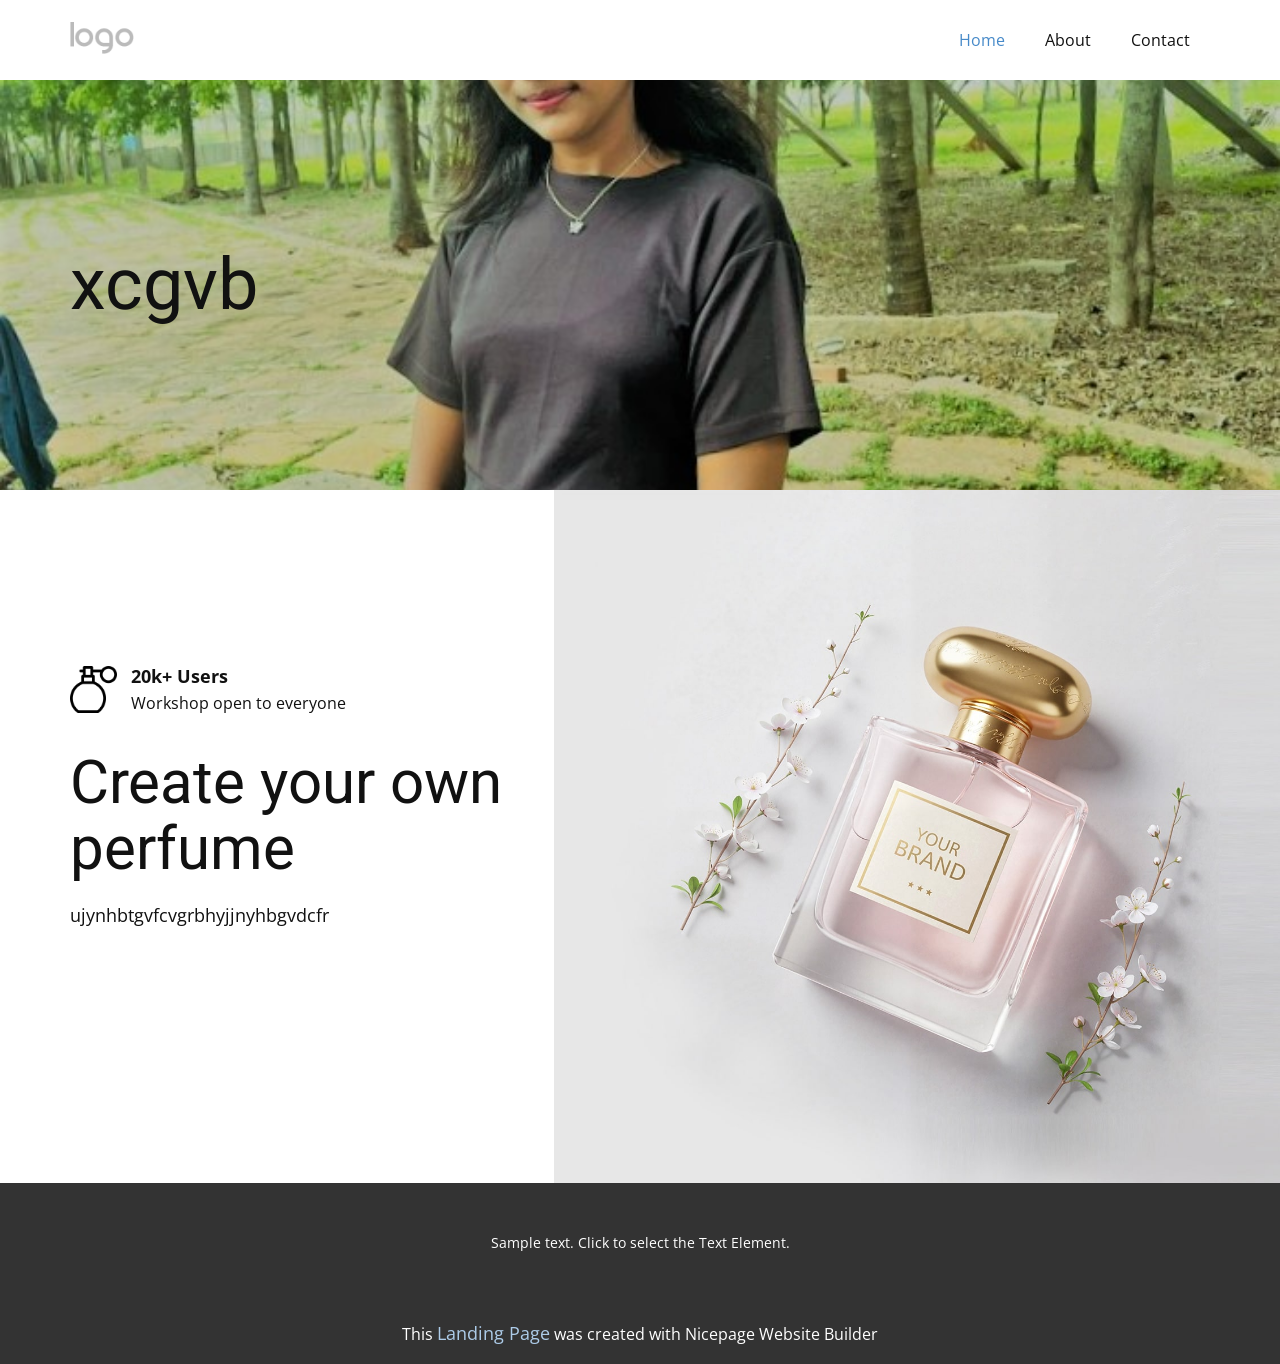
<file: index.html>
<!DOCTYPE html>
<html style="font-size: 16px;" lang="en"><head>
    <meta name="viewport" content="width=device-width, initial-scale=1.0">
    <meta charset="utf-8">
    <meta name="keywords" content="xcgvb, ​Create your own perfume">
    <meta name="description" content="">
    <title>Home</title>
    <link rel="stylesheet" href="nicepage.css" media="screen">
<link rel="stylesheet" href="index.css" media="screen">
    <script class="u-script" type="text/javascript" src="jquery.js" defer=""></script>
    <script class="u-script" type="text/javascript" src="nicepage.js" defer=""></script>
    <meta name="generator" content="Nicepage 8.7.0, nicepage.com">
    
    
    
    
    <link id="u-page-google-font" rel="stylesheet" href="https://fonts.googleapis.com/css2?display=swap&amp;family=Roboto:ital,wght@0,100;0,200;0,300;0,400;0,500;0,600;0,700;0,800;0,900;1,100;1,200;1,300;1,400;1,500;1,600;1,700;1,800;1,900&amp;family=Open+Sans:ital,wght@0,300;0,400;0,500;0,600;0,700;0,800;1,300;1,400;1,500;1,600;1,700;1,800">
    <script type="application/ld+json">{
		"@context": "http://schema.org",
		"@type": "Organization",
		"name": "",
		"logo": "images/default-logo.png"
}</script>
    <meta name="theme-color" content="#478ac9">
    <meta property="og:title" content="Home">
    <meta property="og:type" content="website">
  <meta data-intl-tel-input-cdn-path="intlTelInput/"></head>
  <body data-home-page="Home.html" data-home-page-title="Home" data-path-to-root="./" data-include-products="false" class="u-body u-clearfix u-xl-mode" data-lang="en"><header class="u-clearfix u-header u-header" id="header"><div class="u-clearfix u-sheet u-valign-middle u-sheet-1">
        <a href="#" class="u-image u-logo u-image-1">
          <img src="images/default-logo.png" class="u-logo-image u-logo-image-1">
        </a>
        <nav class="u-menu u-menu-one-level u-offcanvas u-menu-1" role="navigation" aria-label="Menu navigation">
          <div class="menu-collapse" style="font-size: 1rem; letter-spacing: 0px;">
            <a class="u-button-style u-custom-left-right-menu-spacing u-custom-padding-bottom u-custom-top-bottom-menu-spacing u-hamburger-link u-nav-link u-text-active-palette-1-base u-text-hover-palette-2-base" href="#" tabindex="-1" aria-label="Open menu" aria-controls="4207">
              <svg class="u-svg-link" viewBox="0 0 24 24"><use xlink:href="#menu-hamburger"></use></svg>
              <svg class="u-svg-content" version="1.1" id="menu-hamburger" viewBox="0 0 16 16" x="0px" y="0px" xmlns:xlink="http://www.w3.org/1999/xlink" xmlns="http://www.w3.org/2000/svg"><g><rect y="1" width="16" height="2"></rect><rect y="7" width="16" height="2"></rect><rect y="13" width="16" height="2"></rect>
</g></svg>
            </a>
          </div>
          <div class="u-nav-container">
            <ul class="u-nav u-unstyled u-nav-1" role="menubar"><li class="u-nav-item" role="none"><a class="u-button-style u-nav-link u-text-active-palette-1-base u-text-hover-palette-2-base u-nav-link-2" href="./" role="menuitem">Home</a>
</li><li class="u-nav-item" role="none"><a class="u-button-style u-nav-link u-text-active-palette-1-base u-text-hover-palette-2-base u-nav-link-2" href="About.html" role="menuitem">About</a>
</li><li class="u-nav-item" role="none"><a class="u-button-style u-nav-link u-text-active-palette-1-base u-text-hover-palette-2-base u-nav-link-2" href="Contact.html" role="menuitem">Contact</a>
</li></ul>
          </div>
          <div class="u-nav-container-collapse" id="4207" role="region" aria-label="Menu panel">
            <div class="u-black u-container-style u-inner-container-layout u-opacity u-opacity-95 u-sidenav">
              <div class="u-inner-container-layout u-sidenav-overflow">
                <div class="u-menu-close" tabindex="-1" aria-label="Close menu"></div>
                <ul class="u-align-center u-nav u-popupmenu-items u-unstyled u-nav-2"><li class="u-nav-item"><a class="u-button-style u-nav-link" href="./">Home</a>
</li><li class="u-nav-item"><a class="u-button-style u-nav-link" href="About.html">About</a>
</li><li class="u-nav-item"><a class="u-button-style u-nav-link" href="Contact.html">Contact</a>
</li></ul>
              </div>
            </div>
            <div class="u-black u-menu-overlay u-opacity u-opacity-70"></div>
          </div>
        </nav>
      </div></header>
    <section class="u-clearfix u-image u-section-1" id="block-1" data-image-width="698" data-image-height="393">
      <div class="u-clearfix u-sheet u-valign-middle-xl u-sheet-1">
        <h1 class="u-text u-text-default u-text-1">xcgvb</h1>
      </div>
    </section>
    <section class="u-clearfix u-custom-color-4 u-section-2" id="block-2">
      <div class="custom-expanded data-layout-selected u-clearfix u-layout-wrap u-layout-wrap-1">
        <div class="u-layout">
          <div class="u-layout-row">
            <div class="u-container-align-left u-container-style u-layout-cell u-size-24-lg u-size-24-xl u-size-60-md u-size-60-sm u-size-60-xs u-layout-cell-1">
              <div class="u-container-layout u-valign-middle u-container-layout-1">
                <div class="custom-expanded u-container-style u-group u-shape-rectangle u-group-1">
                  <div class="u-container-layout u-container-layout-2">
                    <p class="u-text u-text-1">20k+ Users<span style="font-weight: 400;"></span>
                      <br>
                    </p><span class="u-file-icon u-icon u-icon-1"><img src="images/3181069-8.png" alt=""></span>
                    <p class="u-text u-text-2"> Workshop open to everyone</p>
                  </div>
                </div>
                <h1 class="u-align-left u-custom-font u-font-raleway u-text u-text-default u-text-3"> Create your own perfume</h1>
                <p class="u-align-left u-text u-text-default u-text-4">ujynhbtgvfcvgrbhyjjnyhbgvdcfr</p>
                <a href="https://www.blunetitservices.in/" class="u-active-black u-align-left u-border-1 u-border-active-black u-border-grey-75 u-border-hover-black u-btn u-btn-round u-button-style u-hover-black u-none u-radius u-text-active-white u-text-hover-white u-btn-1" data-animation-name="customAnimationIn" data-animation-duration="1000" data-animation-delay="0" target="_blank">All workshops</a>
              </div>
            </div>
            <div class="u-container-align-center u-container-style u-image u-layout-cell u-size-36-lg u-size-36-xl u-size-60-md u-size-60-sm u-size-60-xs u-image-1" data-image-width="1500" data-image-height="1224">
              <div class="u-container-layout u-valign-bottom u-container-layout-3"></div>
            </div>
          </div>
        </div>
      </div>
    </section>
    
    
    
    <footer class="u-align-center u-clearfix u-container-align-center u-footer u-grey-80 u-footer" id="footer"><div class="u-clearfix u-sheet u-sheet-1">
        <p class="u-small-text u-text u-text-variant u-text-1">Sample text. Click to select the Text Element.</p>
      </div></footer>
    <section class="u-backlink u-clearfix u-grey-80"> This <a href="https://nicepage.com/landing-page">Landing Page</a> was created with Nicepage Website Builder 
    </section>
  
</body></html>
</file>
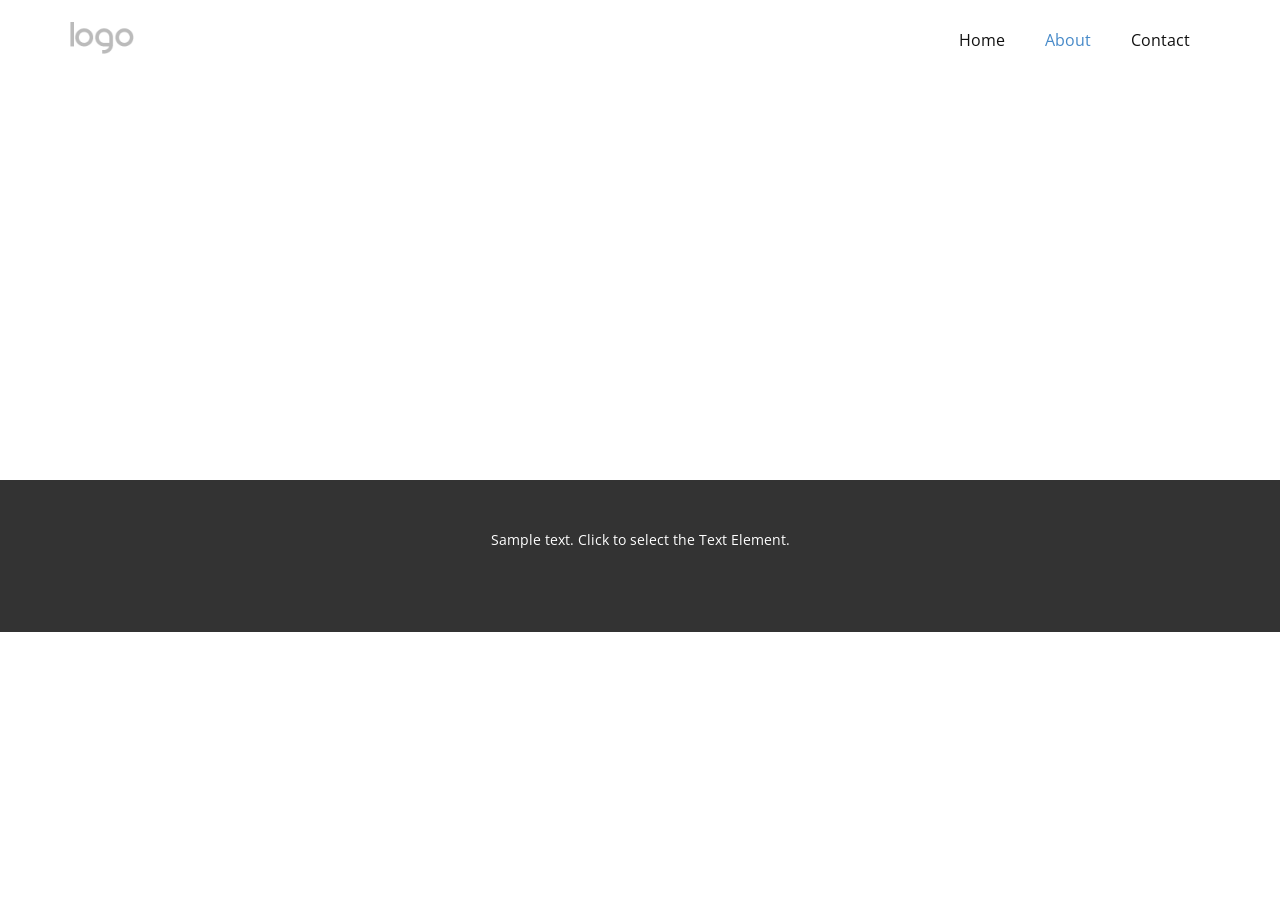
<file: About.html>
<!DOCTYPE html>
<html style="font-size: 16px;" lang="en"><head>
    <meta name="viewport" content="width=device-width, initial-scale=1.0">
    <meta charset="utf-8">
    <meta name="keywords" content="">
    <meta name="description" content="">
    <title>About</title>
    <link rel="stylesheet" href="nicepage.css" media="screen">
<link rel="stylesheet" href="About.css" media="screen">
    <script class="u-script" type="text/javascript" src="jquery.js" defer=""></script>
    <script class="u-script" type="text/javascript" src="nicepage.js" defer=""></script>
    <meta name="generator" content="Nicepage 8.7.0, nicepage.com">
    
    
    
    <link id="u-page-google-font" rel="stylesheet" href="https://fonts.googleapis.com/css2?display=swap&amp;family=Roboto:ital,wght@0,100;0,200;0,300;0,400;0,500;0,600;0,700;0,800;0,900;1,100;1,200;1,300;1,400;1,500;1,600;1,700;1,800;1,900&amp;family=Open+Sans:ital,wght@0,300;0,400;0,500;0,600;0,700;0,800;1,300;1,400;1,500;1,600;1,700;1,800">
    <script type="application/ld+json">{
		"@context": "http://schema.org",
		"@type": "Organization",
		"name": "",
		"logo": "images/default-logo.png"
}</script>
    <meta name="theme-color" content="#478ac9">
    <meta property="og:title" content="About">
    <meta property="og:type" content="website">
  <meta data-intl-tel-input-cdn-path="intlTelInput/"></head>
  <body data-path-to-root="./" data-include-products="false" class="u-body u-clearfix u-xl-mode" data-lang="en"><header class="u-clearfix u-header u-header" id="header"><div class="u-clearfix u-sheet u-valign-middle u-sheet-1">
        <a href="#" class="u-image u-logo u-image-1">
          <img src="images/default-logo.png" class="u-logo-image u-logo-image-1">
        </a>
        <nav class="u-menu u-menu-one-level u-offcanvas u-menu-1" role="navigation" aria-label="Menu navigation">
          <div class="menu-collapse" style="font-size: 1rem; letter-spacing: 0px;">
            <a class="u-button-style u-custom-left-right-menu-spacing u-custom-padding-bottom u-custom-top-bottom-menu-spacing u-hamburger-link u-nav-link u-text-active-palette-1-base u-text-hover-palette-2-base" href="#" tabindex="-1" aria-label="Open menu" aria-controls="4207">
              <svg class="u-svg-link" viewBox="0 0 24 24"><use xlink:href="#menu-hamburger"></use></svg>
              <svg class="u-svg-content" version="1.1" id="menu-hamburger" viewBox="0 0 16 16" x="0px" y="0px" xmlns:xlink="http://www.w3.org/1999/xlink" xmlns="http://www.w3.org/2000/svg"><g><rect y="1" width="16" height="2"></rect><rect y="7" width="16" height="2"></rect><rect y="13" width="16" height="2"></rect>
</g></svg>
            </a>
          </div>
          <div class="u-nav-container">
            <ul class="u-nav u-unstyled u-nav-1" role="menubar"><li class="u-nav-item" role="none"><a class="u-button-style u-nav-link u-text-active-palette-1-base u-text-hover-palette-2-base u-nav-link-2" href="./" role="menuitem">Home</a>
</li><li class="u-nav-item" role="none"><a class="u-button-style u-nav-link u-text-active-palette-1-base u-text-hover-palette-2-base u-nav-link-2" href="About.html" role="menuitem">About</a>
</li><li class="u-nav-item" role="none"><a class="u-button-style u-nav-link u-text-active-palette-1-base u-text-hover-palette-2-base u-nav-link-2" href="Contact.html" role="menuitem">Contact</a>
</li></ul>
          </div>
          <div class="u-nav-container-collapse" id="4207" role="region" aria-label="Menu panel">
            <div class="u-black u-container-style u-inner-container-layout u-opacity u-opacity-95 u-sidenav">
              <div class="u-inner-container-layout u-sidenav-overflow">
                <div class="u-menu-close" tabindex="-1" aria-label="Close menu"></div>
                <ul class="u-align-center u-nav u-popupmenu-items u-unstyled u-nav-2"><li class="u-nav-item"><a class="u-button-style u-nav-link" href="./">Home</a>
</li><li class="u-nav-item"><a class="u-button-style u-nav-link" href="About.html">About</a>
</li><li class="u-nav-item"><a class="u-button-style u-nav-link" href="Contact.html">Contact</a>
</li></ul>
              </div>
            </div>
            <div class="u-black u-menu-overlay u-opacity u-opacity-70"></div>
          </div>
        </nav>
      </div></header>
    <section class="u-clearfix u-section-1" id="block-1">
      <div class="u-clearfix u-sheet u-sheet-1"></div>
    </section>
    
    
    
    <footer class="u-align-center u-clearfix u-container-align-center u-footer u-grey-80 u-footer" id="footer"><div class="u-clearfix u-sheet u-sheet-1">
        <p class="u-small-text u-text u-text-variant u-text-1">Sample text. Click to select the Text Element.</p>
      </div></footer>
    <section class="u-backlink u-clearfix u-grey-80"></section>
  
</body></html>
</file>
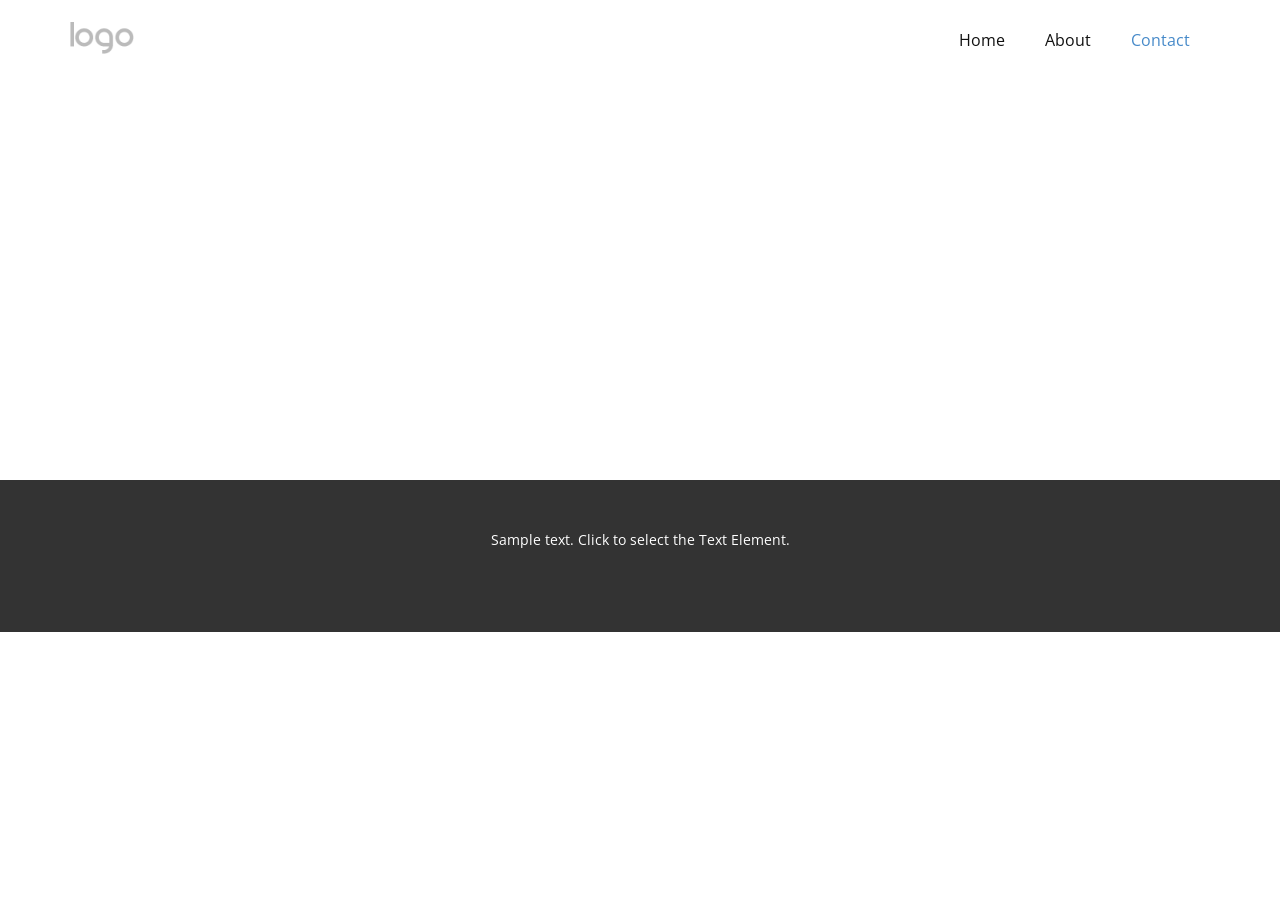
<file: Contact.html>
<!DOCTYPE html>
<html style="font-size: 16px;" lang="en"><head>
    <meta name="viewport" content="width=device-width, initial-scale=1.0">
    <meta charset="utf-8">
    <meta name="keywords" content="">
    <meta name="description" content="">
    <title>Contact</title>
    <link rel="stylesheet" href="nicepage.css" media="screen">
<link rel="stylesheet" href="Contact.css" media="screen">
    <script class="u-script" type="text/javascript" src="jquery.js" defer=""></script>
    <script class="u-script" type="text/javascript" src="nicepage.js" defer=""></script>
    <meta name="generator" content="Nicepage 8.7.0, nicepage.com">
    
    
    
    <link id="u-page-google-font" rel="stylesheet" href="https://fonts.googleapis.com/css2?display=swap&amp;family=Roboto:ital,wght@0,100;0,200;0,300;0,400;0,500;0,600;0,700;0,800;0,900;1,100;1,200;1,300;1,400;1,500;1,600;1,700;1,800;1,900&amp;family=Open+Sans:ital,wght@0,300;0,400;0,500;0,600;0,700;0,800;1,300;1,400;1,500;1,600;1,700;1,800">
    <script type="application/ld+json">{
		"@context": "http://schema.org",
		"@type": "Organization",
		"name": "",
		"logo": "images/default-logo.png"
}</script>
    <meta name="theme-color" content="#478ac9">
    <meta property="og:title" content="Contact">
    <meta property="og:type" content="website">
  <meta data-intl-tel-input-cdn-path="intlTelInput/"></head>
  <body data-path-to-root="./" data-include-products="false" class="u-body u-xl-mode" data-lang="en"><header class="u-clearfix u-header u-header" id="header"><div class="u-clearfix u-sheet u-valign-middle u-sheet-1">
        <a href="#" class="u-image u-logo u-image-1">
          <img src="images/default-logo.png" class="u-logo-image u-logo-image-1">
        </a>
        <nav class="u-menu u-menu-one-level u-offcanvas u-menu-1" role="navigation" aria-label="Menu navigation">
          <div class="menu-collapse" style="font-size: 1rem; letter-spacing: 0px;">
            <a class="u-button-style u-custom-left-right-menu-spacing u-custom-padding-bottom u-custom-top-bottom-menu-spacing u-hamburger-link u-nav-link u-text-active-palette-1-base u-text-hover-palette-2-base" href="#" tabindex="-1" aria-label="Open menu" aria-controls="4207">
              <svg class="u-svg-link" viewBox="0 0 24 24"><use xlink:href="#menu-hamburger"></use></svg>
              <svg class="u-svg-content" version="1.1" id="menu-hamburger" viewBox="0 0 16 16" x="0px" y="0px" xmlns:xlink="http://www.w3.org/1999/xlink" xmlns="http://www.w3.org/2000/svg"><g><rect y="1" width="16" height="2"></rect><rect y="7" width="16" height="2"></rect><rect y="13" width="16" height="2"></rect>
</g></svg>
            </a>
          </div>
          <div class="u-nav-container">
            <ul class="u-nav u-unstyled u-nav-1" role="menubar"><li class="u-nav-item" role="none"><a class="u-button-style u-nav-link u-text-active-palette-1-base u-text-hover-palette-2-base u-nav-link-2" href="./" role="menuitem">Home</a>
</li><li class="u-nav-item" role="none"><a class="u-button-style u-nav-link u-text-active-palette-1-base u-text-hover-palette-2-base u-nav-link-2" href="About.html" role="menuitem">About</a>
</li><li class="u-nav-item" role="none"><a class="u-button-style u-nav-link u-text-active-palette-1-base u-text-hover-palette-2-base u-nav-link-2" href="Contact.html" role="menuitem">Contact</a>
</li></ul>
          </div>
          <div class="u-nav-container-collapse" id="4207" role="region" aria-label="Menu panel">
            <div class="u-black u-container-style u-inner-container-layout u-opacity u-opacity-95 u-sidenav">
              <div class="u-inner-container-layout u-sidenav-overflow">
                <div class="u-menu-close" tabindex="-1" aria-label="Close menu"></div>
                <ul class="u-align-center u-nav u-popupmenu-items u-unstyled u-nav-2"><li class="u-nav-item"><a class="u-button-style u-nav-link" href="./">Home</a>
</li><li class="u-nav-item"><a class="u-button-style u-nav-link" href="About.html">About</a>
</li><li class="u-nav-item"><a class="u-button-style u-nav-link" href="Contact.html">Contact</a>
</li></ul>
              </div>
            </div>
            <div class="u-black u-menu-overlay u-opacity u-opacity-70"></div>
          </div>
        </nav>
      </div></header>
    <section class="u-clearfix u-section-1" id="block-1">
      <div class="u-clearfix u-sheet u-sheet-1"></div>
    </section>
    
    
    
    <footer class="u-align-center u-clearfix u-container-align-center u-footer u-grey-80 u-footer" id="footer"><div class="u-clearfix u-sheet u-sheet-1">
        <p class="u-small-text u-text u-text-variant u-text-1">Sample text. Click to select the Text Element.</p>
      </div></footer>
    <section class="u-backlink u-clearfix u-grey-80"></section>
  
</body></html>
</file>
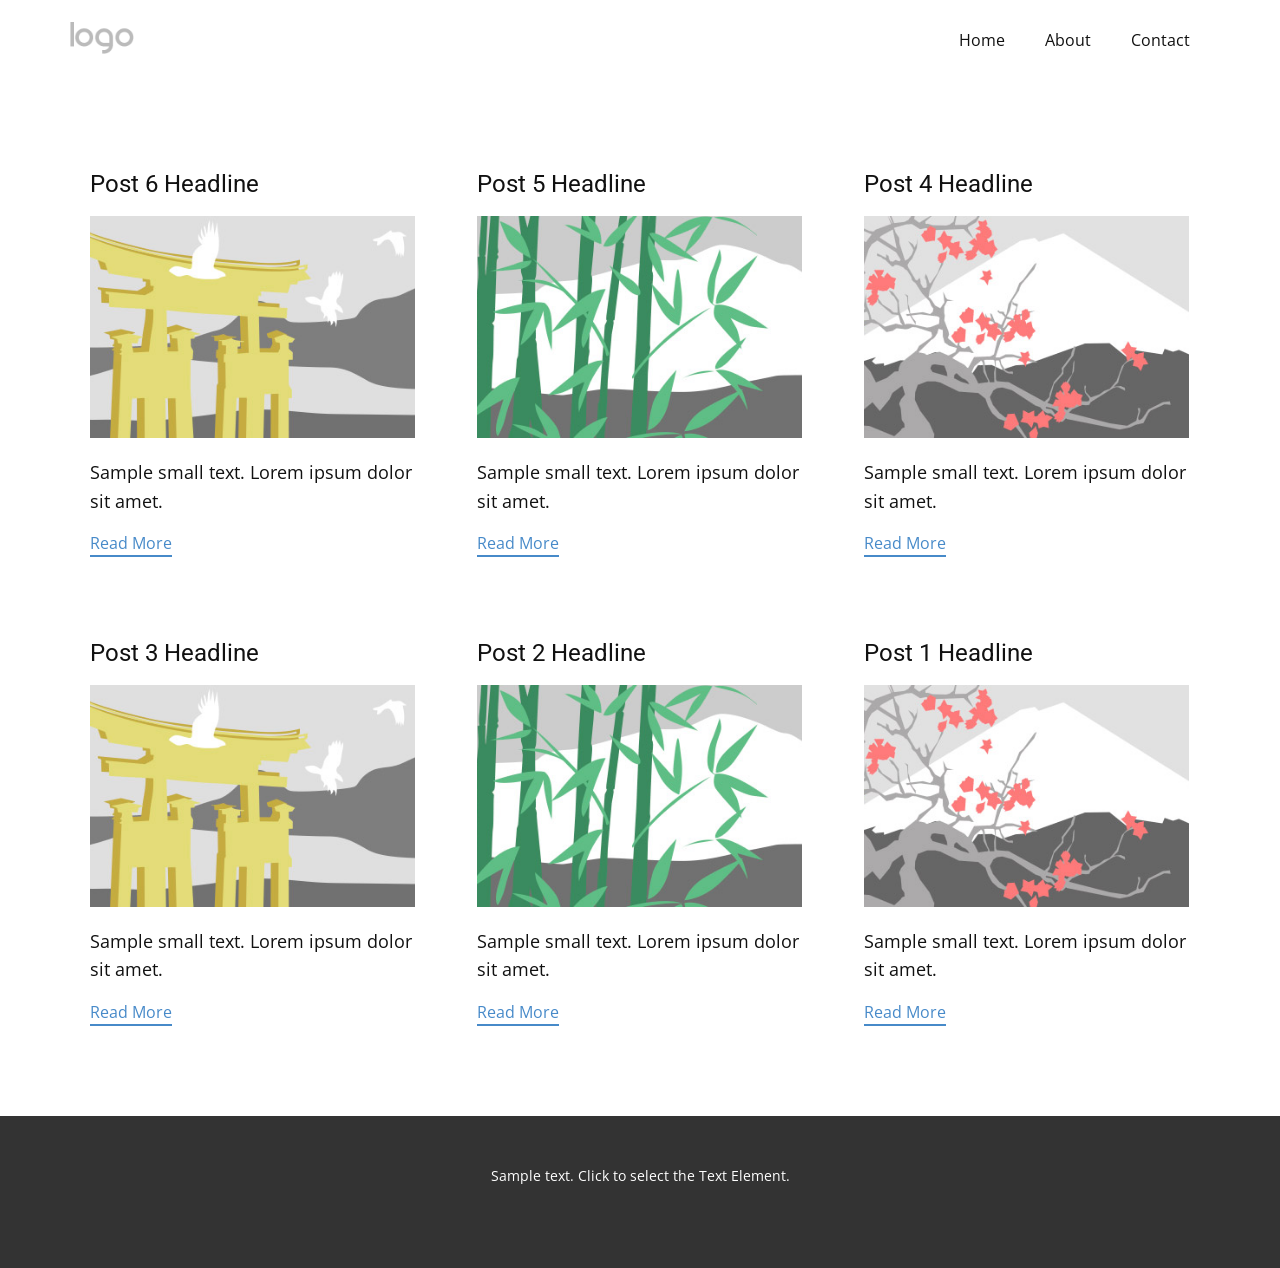
<file: blog/blog.html>
<!DOCTYPE html>
<html style="font-size: 16px;" lang="en"><head>
    <meta name="viewport" content="width=device-width, initial-scale=1.0">
    <meta charset="utf-8">
    <meta name="keywords" content="">
    <meta name="description" content="">
    <title>Blog</title>
    <link rel="stylesheet" href="../nicepage.css" media="screen">
<link rel="stylesheet" href="../Blog-Template.css" media="screen">
    <script class="u-script" type="text/javascript" src="../jquery.js" defer=""></script>
    <script class="u-script" type="text/javascript" src="../nicepage.js" defer=""></script>
    <meta name="generator" content="Nicepage 8.7.0, nicepage.com">
    
    
    
    <link id="u-page-google-font" rel="stylesheet" href="https://fonts.googleapis.com/css2?display=swap&amp;family=Roboto:ital,wght@0,100;0,200;0,300;0,400;0,500;0,600;0,700;0,800;0,900;1,100;1,200;1,300;1,400;1,500;1,600;1,700;1,800;1,900&amp;family=Open+Sans:ital,wght@0,300;0,400;0,500;0,600;0,700;0,800;1,300;1,400;1,500;1,600;1,700;1,800">
    <script type="application/ld+json">{
		"@context": "http://schema.org",
		"@type": "Organization",
		"name": "",
		"logo": "images/default-logo.png"
}</script>
    <meta name="theme-color" content="#478ac9">
  <meta data-intl-tel-input-cdn-path="intlTelInput/"></head>
  <body data-path-to-root="../" data-include-products="false" class="u-body u-xl-mode" data-lang="en"><header class="u-clearfix u-header u-header" id="header"><div class="u-clearfix u-sheet u-valign-middle u-sheet-1">
        <a href="#" class="u-image u-logo u-image-1">
          <img src="../images/default-logo.png" class="u-logo-image u-logo-image-1">
        </a>
        <nav class="u-menu u-menu-one-level u-offcanvas u-menu-1" role="navigation" aria-label="Menu navigation">
          <div class="menu-collapse" style="font-size: 1rem; letter-spacing: 0px;">
            <a class="u-button-style u-custom-left-right-menu-spacing u-custom-padding-bottom u-custom-top-bottom-menu-spacing u-hamburger-link u-nav-link u-text-active-palette-1-base u-text-hover-palette-2-base" href="#" tabindex="-1" aria-label="Open menu" aria-controls="4207">
              <svg class="u-svg-link" viewBox="0 0 24 24"><use xlink:href="#menu-hamburger"></use></svg>
              <svg class="u-svg-content" version="1.1" id="menu-hamburger" viewBox="0 0 16 16" x="0px" y="0px" xmlns:xlink="http://www.w3.org/1999/xlink" xmlns="http://www.w3.org/2000/svg"><g><rect y="1" width="16" height="2"></rect><rect y="7" width="16" height="2"></rect><rect y="13" width="16" height="2"></rect>
</g></svg>
            </a>
          </div>
          <div class="u-nav-container">
            <ul class="u-nav u-unstyled u-nav-1" role="menubar"><li class="u-nav-item" role="none"><a class="u-button-style u-nav-link u-text-active-palette-1-base u-text-hover-palette-2-base u-nav-link-2" href="../" role="menuitem">Home</a>
</li><li class="u-nav-item" role="none"><a class="u-button-style u-nav-link u-text-active-palette-1-base u-text-hover-palette-2-base u-nav-link-2" href="../About.html" role="menuitem">About</a>
</li><li class="u-nav-item" role="none"><a class="u-button-style u-nav-link u-text-active-palette-1-base u-text-hover-palette-2-base u-nav-link-2" href="../Contact.html" role="menuitem">Contact</a>
</li></ul>
          </div>
          <div class="u-nav-container-collapse" id="4207" role="region" aria-label="Menu panel">
            <div class="u-black u-container-style u-inner-container-layout u-opacity u-opacity-95 u-sidenav">
              <div class="u-inner-container-layout u-sidenav-overflow">
                <div class="u-menu-close" tabindex="-1" aria-label="Close menu"></div>
                <ul class="u-align-center u-nav u-popupmenu-items u-unstyled u-nav-2"><li class="u-nav-item"><a class="u-button-style u-nav-link" href="../">Home</a>
</li><li class="u-nav-item"><a class="u-button-style u-nav-link" href="../About.html">About</a>
</li><li class="u-nav-item"><a class="u-button-style u-nav-link" href="../Contact.html">Contact</a>
</li></ul>
              </div>
            </div>
            <div class="u-black u-menu-overlay u-opacity u-opacity-70"></div>
          </div>
        </nav>
      </div></header>
    <section class="u-clearfix u-section-1" id="block-2">
      <div class="u-clearfix u-sheet u-valign-middle u-sheet-1"><!--blog--><!--blog_options_json--><!--{"type":"Recent","source":"","tags":"","count":""}--><!--/blog_options_json-->
        <div class="u-blog u-expanded-width u-repeater u-repeater-1" data-blog-id="blog-1"><!--blog_post-->
          <div class="u-blog-post u-container-style u-repeater-item u-white u-repeater-item-1"><meta name="twitter:description" content="Sample small text. Lorem ipsum dolor sit amet."><meta name="description" content="Sample small text. Lorem ipsum dolor sit amet."><meta property="og:type" content="article"><meta property="og:title" content="Post 6 Headline"><meta property="og:description" content="Sample small text. Lorem ipsum dolor sit amet."><meta property="og:image" content="../images/8ad73f3c.jpeg">
            <div class="u-container-layout u-similar-container u-valign-top u-container-layout-1"><!--blog_post_header-->
              <h4 class="u-blog-control u-text u-text-1">
                <a class="u-post-header-link" href="../blog/post-5.html">Post 6 Headline</a>
              </h4><!--/blog_post_header--><!--blog_post_image-->
              <img alt="" class="u-blog-control u-expanded-width u-image u-image-default u-image-1" src="../images/8ad73f3c.jpeg" data-href="../blog/post-5.html"><!--/blog_post_image--><!--blog_post_content-->
              <div class="u-blog-control u-post-content u-text u-text-2 fr-view">Sample small text. Lorem ipsum dolor sit amet.</div><!--/blog_post_content--><!--blog_post_readmore-->
              <a href="../blog/post-5.html" class="u-blog-control u-border-2 u-border-palette-1-base u-btn u-btn-rectangle u-button-style u-none u-btn-1"><!--blog_post_readmore_content--><!--options_json--><!--{"content":"","defaultValue":"Read More"}--><!--/options_json-->Read More<!--/blog_post_readmore_content--></a><!--/blog_post_readmore-->
            </div>
          </div><div class="u-blog-post u-container-style u-repeater-item u-video-cover u-white"><meta name="twitter:description" content="Sample small text. Lorem ipsum dolor sit amet."><meta name="description" content="Sample small text. Lorem ipsum dolor sit amet."><meta property="og:type" content="article"><meta property="og:title" content="Post 5 Headline"><meta property="og:description" content="Sample small text. Lorem ipsum dolor sit amet."><meta property="og:image" content="../images/68f64b9d.jpeg">
            <div class="u-container-layout u-similar-container u-valign-top u-container-layout-2"><!--blog_post_header-->
              <h4 class="u-blog-control u-text u-text-3">
                <a class="u-post-header-link" href="../blog/post-4.html">Post 5 Headline</a>
              </h4><!--/blog_post_header--><!--blog_post_image-->
              <img alt="" class="u-blog-control u-expanded-width u-image u-image-default u-image-2" src="../images/68f64b9d.jpeg" data-href="../blog/post-4.html"><!--/blog_post_image--><!--blog_post_content-->
              <div class="u-blog-control u-post-content u-text u-text-4 fr-view">Sample small text. Lorem ipsum dolor sit amet.</div><!--/blog_post_content--><!--blog_post_readmore-->
              <a href="../blog/post-4.html" class="u-blog-control u-border-2 u-border-palette-1-base u-btn u-btn-rectangle u-button-style u-none u-btn-2"><!--blog_post_readmore_content--><!--options_json--><!--{"content":"","defaultValue":"Read More"}--><!--/options_json-->Read More<!--/blog_post_readmore_content--></a><!--/blog_post_readmore-->
            </div>
          </div><div class="u-blog-post u-container-style u-repeater-item u-video-cover u-white"><meta name="twitter:description" content="Sample small text. Lorem ipsum dolor sit amet."><meta name="description" content="Sample small text. Lorem ipsum dolor sit amet."><meta property="og:type" content="article"><meta property="og:title" content="Post 4 Headline"><meta property="og:description" content="Sample small text. Lorem ipsum dolor sit amet."><meta property="og:image" content="../images/0fd3416c.jpeg">
            <div class="u-container-layout u-similar-container u-valign-top u-container-layout-3"><!--blog_post_header-->
              <h4 class="u-blog-control u-text u-text-5">
                <a class="u-post-header-link" href="../blog/post-3.html">Post 4 Headline</a>
              </h4><!--/blog_post_header--><!--blog_post_image-->
              <img alt="" class="u-blog-control u-expanded-width u-image u-image-default u-image-3" src="../images/0fd3416c.jpeg" data-href="../blog/post-3.html"><!--/blog_post_image--><!--blog_post_content-->
              <div class="u-blog-control u-post-content u-text u-text-6 fr-view">Sample small text. Lorem ipsum dolor sit amet.</div><!--/blog_post_content--><!--blog_post_readmore-->
              <a href="../blog/post-3.html" class="u-blog-control u-border-2 u-border-palette-1-base u-btn u-btn-rectangle u-button-style u-none u-btn-3"><!--blog_post_readmore_content--><!--options_json--><!--{"content":"","defaultValue":"Read More"}--><!--/options_json-->Read More<!--/blog_post_readmore_content--></a><!--/blog_post_readmore-->
            </div>
          </div><div class="u-blog-post u-container-style u-repeater-item u-white u-repeater-item-1"><meta name="twitter:description" content="Sample small text. Lorem ipsum dolor sit amet."><meta name="description" content="Sample small text. Lorem ipsum dolor sit amet."><meta property="og:type" content="article"><meta property="og:title" content="Post 3 Headline"><meta property="og:description" content="Sample small text. Lorem ipsum dolor sit amet."><meta property="og:image" content="../images/8ad73f3c.jpeg">
            <div class="u-container-layout u-similar-container u-valign-top u-container-layout-1"><!--blog_post_header-->
              <h4 class="u-blog-control u-text u-text-1">
                <a class="u-post-header-link" href="../blog/post-2.html">Post 3 Headline</a>
              </h4><!--/blog_post_header--><!--blog_post_image-->
              <img alt="" class="u-blog-control u-expanded-width u-image u-image-default u-image-1" src="../images/8ad73f3c.jpeg" data-href="../blog/post-2.html"><!--/blog_post_image--><!--blog_post_content-->
              <div class="u-blog-control u-post-content u-text u-text-2 fr-view">Sample small text. Lorem ipsum dolor sit amet.</div><!--/blog_post_content--><!--blog_post_readmore-->
              <a href="../blog/post-2.html" class="u-blog-control u-border-2 u-border-palette-1-base u-btn u-btn-rectangle u-button-style u-none u-btn-1"><!--blog_post_readmore_content--><!--options_json--><!--{"content":"","defaultValue":"Read More"}--><!--/options_json-->Read More<!--/blog_post_readmore_content--></a><!--/blog_post_readmore-->
            </div>
          </div><div class="u-blog-post u-container-style u-repeater-item u-video-cover u-white"><meta name="twitter:description" content="Sample small text. Lorem ipsum dolor sit amet."><meta name="description" content="Sample small text. Lorem ipsum dolor sit amet."><meta property="og:type" content="article"><meta property="og:title" content="Post 2 Headline"><meta property="og:description" content="Sample small text. Lorem ipsum dolor sit amet."><meta property="og:image" content="../images/68f64b9d.jpeg">
            <div class="u-container-layout u-similar-container u-valign-top u-container-layout-2"><!--blog_post_header-->
              <h4 class="u-blog-control u-text u-text-3">
                <a class="u-post-header-link" href="../blog/post-1.html">Post 2 Headline</a>
              </h4><!--/blog_post_header--><!--blog_post_image-->
              <img alt="" class="u-blog-control u-expanded-width u-image u-image-default u-image-2" src="../images/68f64b9d.jpeg" data-href="../blog/post-1.html"><!--/blog_post_image--><!--blog_post_content-->
              <div class="u-blog-control u-post-content u-text u-text-4 fr-view">Sample small text. Lorem ipsum dolor sit amet.</div><!--/blog_post_content--><!--blog_post_readmore-->
              <a href="../blog/post-1.html" class="u-blog-control u-border-2 u-border-palette-1-base u-btn u-btn-rectangle u-button-style u-none u-btn-2"><!--blog_post_readmore_content--><!--options_json--><!--{"content":"","defaultValue":"Read More"}--><!--/options_json-->Read More<!--/blog_post_readmore_content--></a><!--/blog_post_readmore-->
            </div>
          </div><div class="u-blog-post u-container-style u-repeater-item u-video-cover u-white"><meta name="twitter:description" content="Sample small text. Lorem ipsum dolor sit amet."><meta name="description" content="Sample small text. Lorem ipsum dolor sit amet."><meta property="og:type" content="article"><meta property="og:title" content="Post 1 Headline"><meta property="og:description" content="Sample small text. Lorem ipsum dolor sit amet."><meta property="og:image" content="../images/0fd3416c.jpeg">
            <div class="u-container-layout u-similar-container u-valign-top u-container-layout-3"><!--blog_post_header-->
              <h4 class="u-blog-control u-text u-text-5">
                <a class="u-post-header-link" href="../blog/post.html">Post 1 Headline</a>
              </h4><!--/blog_post_header--><!--blog_post_image-->
              <img alt="" class="u-blog-control u-expanded-width u-image u-image-default u-image-3" src="../images/0fd3416c.jpeg" data-href="../blog/post.html"><!--/blog_post_image--><!--blog_post_content-->
              <div class="u-blog-control u-post-content u-text u-text-6 fr-view">Sample small text. Lorem ipsum dolor sit amet.</div><!--/blog_post_content--><!--blog_post_readmore-->
              <a href="../blog/post.html" class="u-blog-control u-border-2 u-border-palette-1-base u-btn u-btn-rectangle u-button-style u-none u-btn-3"><!--blog_post_readmore_content--><!--options_json--><!--{"content":"","defaultValue":"Read More"}--><!--/options_json-->Read More<!--/blog_post_readmore_content--></a><!--/blog_post_readmore-->
            </div>
          </div><!--/blog_post--><!--blog_post-->
          <!--/blog_post--><!--blog_post-->
          <!--/blog_post-->
        </div><!--/blog-->
      </div>
    </section>
    
    
    
    <footer class="u-align-center u-clearfix u-container-align-center u-footer u-grey-80 u-footer" id="footer"><div class="u-clearfix u-sheet u-sheet-1">
        <p class="u-small-text u-text u-text-variant u-text-1">Sample text. Click to select the Text Element.</p>
      </div></footer>
    <section class="u-backlink u-clearfix u-grey-80"></section>
  
</body></html>
</file>
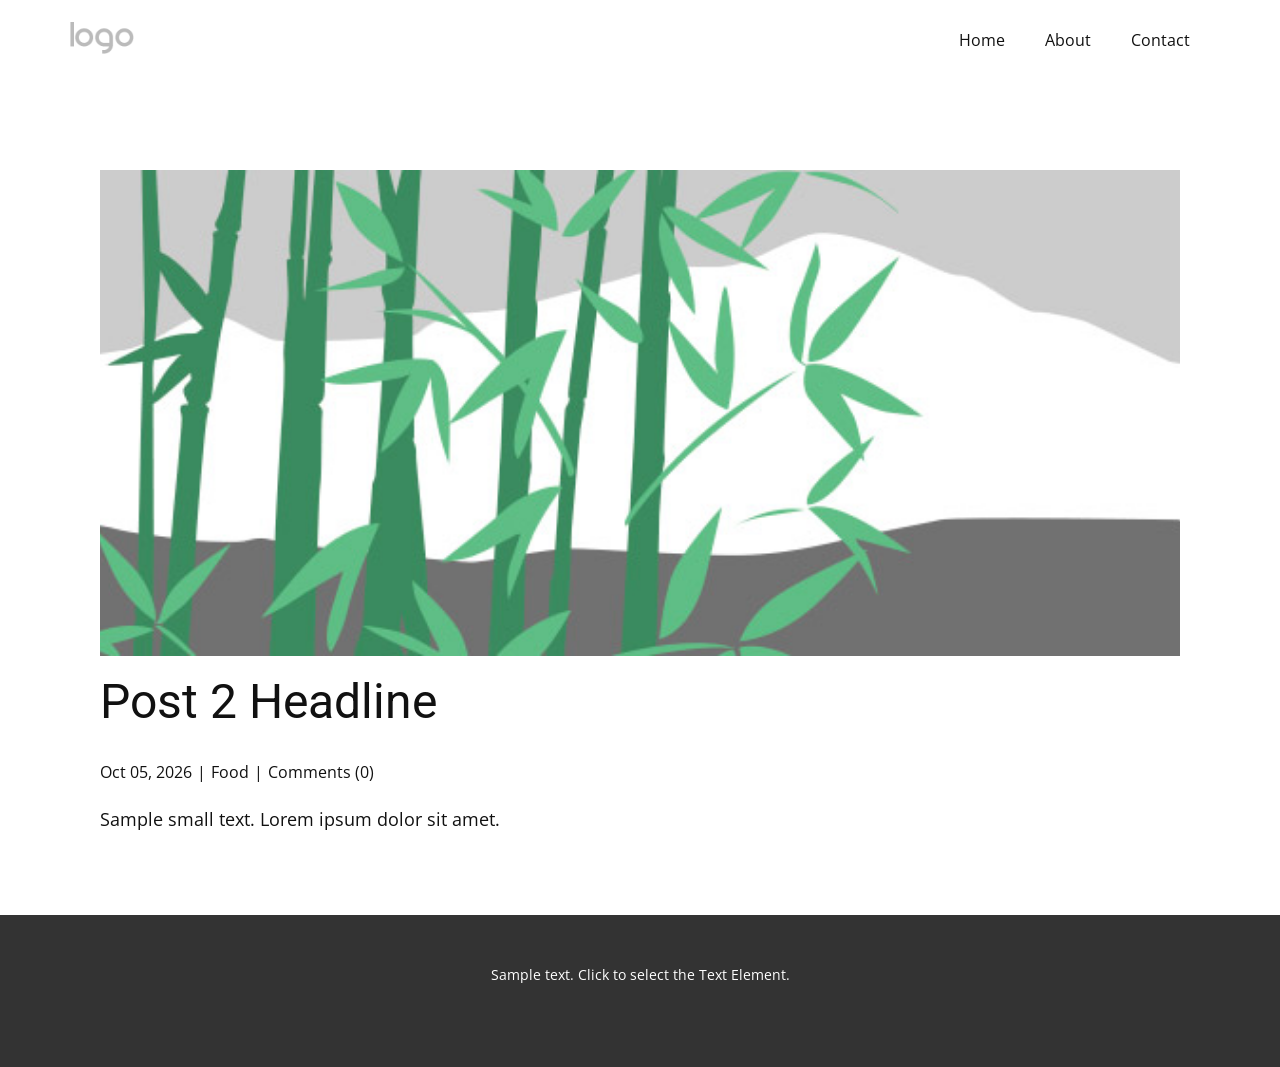
<file: blog/post-1.html>
<!DOCTYPE html>
<html style="font-size: 16px;" lang="en"><head>
    <meta name="viewport" content="width=device-width, initial-scale=1.0">
    <meta charset="utf-8">
    <meta name="keywords" content="Post 1 Headline">
    <meta name="description" content="Sample small text. Lorem ipsum dolor sit amet.">
    <title>Post 2 Headline</title>
    <link rel="stylesheet" href="../nicepage.css" media="screen">
<link rel="stylesheet" href="../Post-Template.css" media="screen">
    <script class="u-script" type="text/javascript" src="../jquery.js" defer=""></script>
    <script class="u-script" type="text/javascript" src="../nicepage.js" defer=""></script>
    <meta name="generator" content="Nicepage 8.7.0, nicepage.com">
    
    
    
    <link id="u-page-google-font" rel="stylesheet" href="https://fonts.googleapis.com/css2?display=swap&amp;family=Roboto:ital,wght@0,100;0,200;0,300;0,400;0,500;0,600;0,700;0,800;0,900;1,100;1,200;1,300;1,400;1,500;1,600;1,700;1,800;1,900&amp;family=Open+Sans:ital,wght@0,300;0,400;0,500;0,600;0,700;0,800;1,300;1,400;1,500;1,600;1,700;1,800">
    <script type="application/ld+json">{
		"@context": "http://schema.org",
		"@type": "Organization",
		"name": "",
		"logo": "images/default-logo.png"
}</script>
    <meta name="theme-color" content="#478ac9">
  <meta data-intl-tel-input-cdn-path="intlTelInput/"><meta name="twitter:description" content="Sample small text. Lorem ipsum dolor sit amet."><meta property="og:type" content="article"><meta property="og:title" content="Post 2 Headline"><meta property="og:description" content="Sample small text. Lorem ipsum dolor sit amet."><meta property="og:image" content="../images/68f64b9d.jpeg"></head>
  <body data-path-to-root="./" data-include-products="false" class="u-body u-xl-mode" data-lang="en"><header class="u-clearfix u-header u-header" id="header"><div class="u-clearfix u-sheet u-valign-middle u-sheet-1">
        <a href="#" class="u-image u-logo u-image-1">
          <img src="../images/default-logo.png" class="u-logo-image u-logo-image-1">
        </a>
        <nav class="u-menu u-menu-one-level u-offcanvas u-menu-1" role="navigation" aria-label="Menu navigation">
          <div class="menu-collapse" style="font-size: 1rem; letter-spacing: 0px;">
            <a class="u-button-style u-custom-left-right-menu-spacing u-custom-padding-bottom u-custom-top-bottom-menu-spacing u-hamburger-link u-nav-link u-text-active-palette-1-base u-text-hover-palette-2-base" href="#" tabindex="-1" aria-label="Open menu" aria-controls="4207">
              <svg class="u-svg-link" viewBox="0 0 24 24"><use xlink:href="#menu-hamburger"></use></svg>
              <svg class="u-svg-content" version="1.1" id="menu-hamburger" viewBox="0 0 16 16" x="0px" y="0px" xmlns:xlink="http://www.w3.org/1999/xlink" xmlns="http://www.w3.org/2000/svg"><g><rect y="1" width="16" height="2"></rect><rect y="7" width="16" height="2"></rect><rect y="13" width="16" height="2"></rect>
</g></svg>
            </a>
          </div>
          <div class="u-nav-container">
            <ul class="u-nav u-unstyled u-nav-1" role="menubar"><li class="u-nav-item" role="none"><a class="u-button-style u-nav-link u-text-active-palette-1-base u-text-hover-palette-2-base u-nav-link-2" href="../" role="menuitem">Home</a>
</li><li class="u-nav-item" role="none"><a class="u-button-style u-nav-link u-text-active-palette-1-base u-text-hover-palette-2-base u-nav-link-2" href="../About.html" role="menuitem">About</a>
</li><li class="u-nav-item" role="none"><a class="u-button-style u-nav-link u-text-active-palette-1-base u-text-hover-palette-2-base u-nav-link-2" href="../Contact.html" role="menuitem">Contact</a>
</li></ul>
          </div>
          <div class="u-nav-container-collapse" id="4207" role="region" aria-label="Menu panel">
            <div class="u-black u-container-style u-inner-container-layout u-opacity u-opacity-95 u-sidenav">
              <div class="u-inner-container-layout u-sidenav-overflow">
                <div class="u-menu-close" tabindex="-1" aria-label="Close menu"></div>
                <ul class="u-align-center u-nav u-popupmenu-items u-unstyled u-nav-2"><li class="u-nav-item"><a class="u-button-style u-nav-link" href="../">Home</a>
</li><li class="u-nav-item"><a class="u-button-style u-nav-link" href="../About.html">About</a>
</li><li class="u-nav-item"><a class="u-button-style u-nav-link" href="../Contact.html">Contact</a>
</li></ul>
              </div>
            </div>
            <div class="u-black u-menu-overlay u-opacity u-opacity-70"></div>
          </div>
        </nav>
      </div></header>
    <section class="u-align-center u-clearfix u-section-1" id="block-2">
      <div class="u-clearfix u-sheet u-valign-middle-md u-valign-middle-sm u-valign-middle-xs u-sheet-1"><!--post_details--><!--post_details_options_json--><!--{"source":""}--><!--/post_details_options_json--><!--blog_post-->
        <div class="u-container-style u-expanded-width u-post-details u-post-details-1">
          <div class="u-container-layout u-valign-middle u-container-layout-1"><!--blog_post_image-->
            <img alt="" class="u-blog-control u-expanded-width u-image u-image-default u-image-1" src="../images/68f64b9d.jpeg"><!--/blog_post_image--><!--blog_post_header-->
            <h2 class="u-blog-control u-text u-text-1">Post 2 Headline</h2><!--/blog_post_header--><!--blog_post_metadata-->
            <div class="u-blog-control u-metadata u-metadata-1"><!--blog_post_metadata_date--><span class="u-meta-date u-meta-icon">Oct 05, 2026</span><!--/blog_post_metadata_date--><!--blog_post_metadata_category--><span class="u-meta-category u-meta-icon"><a href="/blog/blog.html#/blog-1///1">Food</a></span><!--/blog_post_metadata_category--><!--blog_post_metadata_comments--><span class="u-meta-comments u-meta-icon"><!--blog_post_metadata_comments_content-->Comments (0)<!--/blog_post_metadata_comments_content--></span><!--/blog_post_metadata_comments-->
            </div><!--/blog_post_metadata--><!--blog_post_content-->
            <div class="u-align-justify u-blog-control u-post-content u-text u-text-2 fr-view">
  <p>Sample small text. Lorem ipsum dolor sit amet.</p>
  </div><!--/blog_post_content-->
          </div>
        </div><!--/blog_post--><!--/post_details-->
      </div>
    </section>
    
    
    
    <footer class="u-align-center u-clearfix u-container-align-center u-footer u-grey-80 u-footer" id="footer"><div class="u-clearfix u-sheet u-sheet-1">
        <p class="u-small-text u-text u-text-variant u-text-1">Sample text. Click to select the Text Element.</p>
      </div></footer>
    <section class="u-backlink u-clearfix u-grey-80"></section>
  
</body></html>
</file>
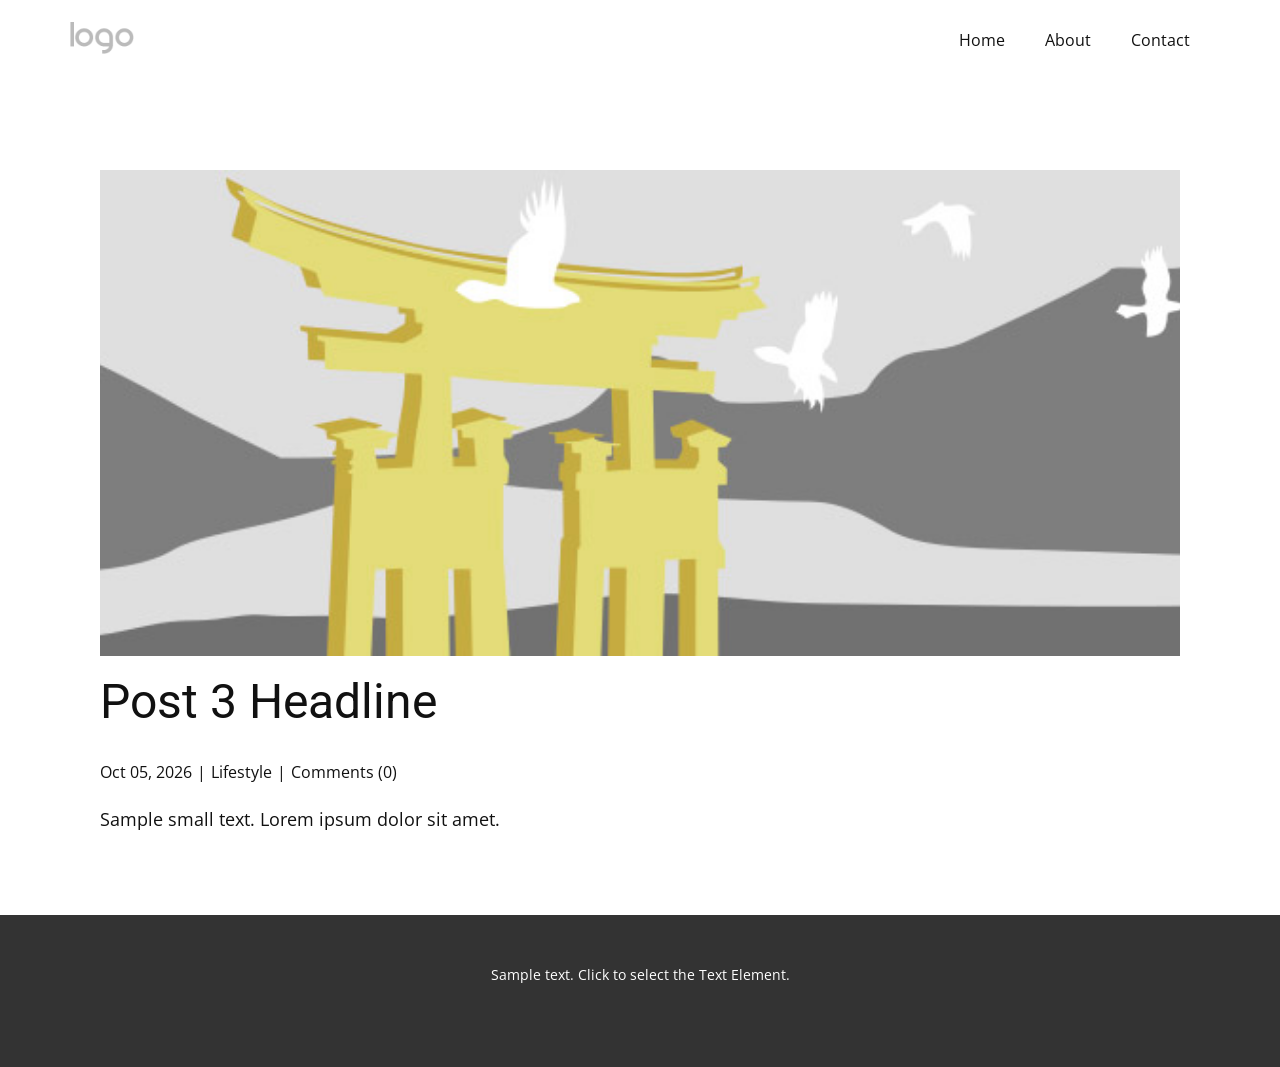
<file: blog/post-2.html>
<!DOCTYPE html>
<html style="font-size: 16px;" lang="en"><head>
    <meta name="viewport" content="width=device-width, initial-scale=1.0">
    <meta charset="utf-8">
    <meta name="keywords" content="Post 1 Headline">
    <meta name="description" content="Sample small text. Lorem ipsum dolor sit amet.">
    <title>Post 3 Headline</title>
    <link rel="stylesheet" href="../nicepage.css" media="screen">
<link rel="stylesheet" href="../Post-Template.css" media="screen">
    <script class="u-script" type="text/javascript" src="../jquery.js" defer=""></script>
    <script class="u-script" type="text/javascript" src="../nicepage.js" defer=""></script>
    <meta name="generator" content="Nicepage 8.7.0, nicepage.com">
    
    
    
    <link id="u-page-google-font" rel="stylesheet" href="https://fonts.googleapis.com/css2?display=swap&amp;family=Roboto:ital,wght@0,100;0,200;0,300;0,400;0,500;0,600;0,700;0,800;0,900;1,100;1,200;1,300;1,400;1,500;1,600;1,700;1,800;1,900&amp;family=Open+Sans:ital,wght@0,300;0,400;0,500;0,600;0,700;0,800;1,300;1,400;1,500;1,600;1,700;1,800">
    <script type="application/ld+json">{
		"@context": "http://schema.org",
		"@type": "Organization",
		"name": "",
		"logo": "images/default-logo.png"
}</script>
    <meta name="theme-color" content="#478ac9">
  <meta data-intl-tel-input-cdn-path="intlTelInput/"><meta name="twitter:description" content="Sample small text. Lorem ipsum dolor sit amet."><meta property="og:type" content="article"><meta property="og:title" content="Post 3 Headline"><meta property="og:description" content="Sample small text. Lorem ipsum dolor sit amet."><meta property="og:image" content="../images/8ad73f3c.jpeg"></head>
  <body data-path-to-root="./" data-include-products="false" class="u-body u-xl-mode" data-lang="en"><header class="u-clearfix u-header u-header" id="header"><div class="u-clearfix u-sheet u-valign-middle u-sheet-1">
        <a href="#" class="u-image u-logo u-image-1">
          <img src="../images/default-logo.png" class="u-logo-image u-logo-image-1">
        </a>
        <nav class="u-menu u-menu-one-level u-offcanvas u-menu-1" role="navigation" aria-label="Menu navigation">
          <div class="menu-collapse" style="font-size: 1rem; letter-spacing: 0px;">
            <a class="u-button-style u-custom-left-right-menu-spacing u-custom-padding-bottom u-custom-top-bottom-menu-spacing u-hamburger-link u-nav-link u-text-active-palette-1-base u-text-hover-palette-2-base" href="#" tabindex="-1" aria-label="Open menu" aria-controls="4207">
              <svg class="u-svg-link" viewBox="0 0 24 24"><use xlink:href="#menu-hamburger"></use></svg>
              <svg class="u-svg-content" version="1.1" id="menu-hamburger" viewBox="0 0 16 16" x="0px" y="0px" xmlns:xlink="http://www.w3.org/1999/xlink" xmlns="http://www.w3.org/2000/svg"><g><rect y="1" width="16" height="2"></rect><rect y="7" width="16" height="2"></rect><rect y="13" width="16" height="2"></rect>
</g></svg>
            </a>
          </div>
          <div class="u-nav-container">
            <ul class="u-nav u-unstyled u-nav-1" role="menubar"><li class="u-nav-item" role="none"><a class="u-button-style u-nav-link u-text-active-palette-1-base u-text-hover-palette-2-base u-nav-link-2" href="../" role="menuitem">Home</a>
</li><li class="u-nav-item" role="none"><a class="u-button-style u-nav-link u-text-active-palette-1-base u-text-hover-palette-2-base u-nav-link-2" href="../About.html" role="menuitem">About</a>
</li><li class="u-nav-item" role="none"><a class="u-button-style u-nav-link u-text-active-palette-1-base u-text-hover-palette-2-base u-nav-link-2" href="../Contact.html" role="menuitem">Contact</a>
</li></ul>
          </div>
          <div class="u-nav-container-collapse" id="4207" role="region" aria-label="Menu panel">
            <div class="u-black u-container-style u-inner-container-layout u-opacity u-opacity-95 u-sidenav">
              <div class="u-inner-container-layout u-sidenav-overflow">
                <div class="u-menu-close" tabindex="-1" aria-label="Close menu"></div>
                <ul class="u-align-center u-nav u-popupmenu-items u-unstyled u-nav-2"><li class="u-nav-item"><a class="u-button-style u-nav-link" href="../">Home</a>
</li><li class="u-nav-item"><a class="u-button-style u-nav-link" href="../About.html">About</a>
</li><li class="u-nav-item"><a class="u-button-style u-nav-link" href="../Contact.html">Contact</a>
</li></ul>
              </div>
            </div>
            <div class="u-black u-menu-overlay u-opacity u-opacity-70"></div>
          </div>
        </nav>
      </div></header>
    <section class="u-align-center u-clearfix u-section-1" id="block-2">
      <div class="u-clearfix u-sheet u-valign-middle-md u-valign-middle-sm u-valign-middle-xs u-sheet-1"><!--post_details--><!--post_details_options_json--><!--{"source":""}--><!--/post_details_options_json--><!--blog_post-->
        <div class="u-container-style u-expanded-width u-post-details u-post-details-1">
          <div class="u-container-layout u-valign-middle u-container-layout-1"><!--blog_post_image-->
            <img alt="" class="u-blog-control u-expanded-width u-image u-image-default u-image-1" src="../images/8ad73f3c.jpeg"><!--/blog_post_image--><!--blog_post_header-->
            <h2 class="u-blog-control u-text u-text-1">Post 3 Headline</h2><!--/blog_post_header--><!--blog_post_metadata-->
            <div class="u-blog-control u-metadata u-metadata-1"><!--blog_post_metadata_date--><span class="u-meta-date u-meta-icon">Oct 05, 2026</span><!--/blog_post_metadata_date--><!--blog_post_metadata_category--><span class="u-meta-category u-meta-icon"><a href="/blog/blog.html#/blog-1///3">Lifestyle</a></span><!--/blog_post_metadata_category--><!--blog_post_metadata_comments--><span class="u-meta-comments u-meta-icon"><!--blog_post_metadata_comments_content-->Comments (0)<!--/blog_post_metadata_comments_content--></span><!--/blog_post_metadata_comments-->
            </div><!--/blog_post_metadata--><!--blog_post_content-->
            <div class="u-align-justify u-blog-control u-post-content u-text u-text-2 fr-view">
  <p>Sample small text. Lorem ipsum dolor sit amet.</p>
  </div><!--/blog_post_content-->
          </div>
        </div><!--/blog_post--><!--/post_details-->
      </div>
    </section>
    
    
    
    <footer class="u-align-center u-clearfix u-container-align-center u-footer u-grey-80 u-footer" id="footer"><div class="u-clearfix u-sheet u-sheet-1">
        <p class="u-small-text u-text u-text-variant u-text-1">Sample text. Click to select the Text Element.</p>
      </div></footer>
    <section class="u-backlink u-clearfix u-grey-80"></section>
  
</body></html>
</file>
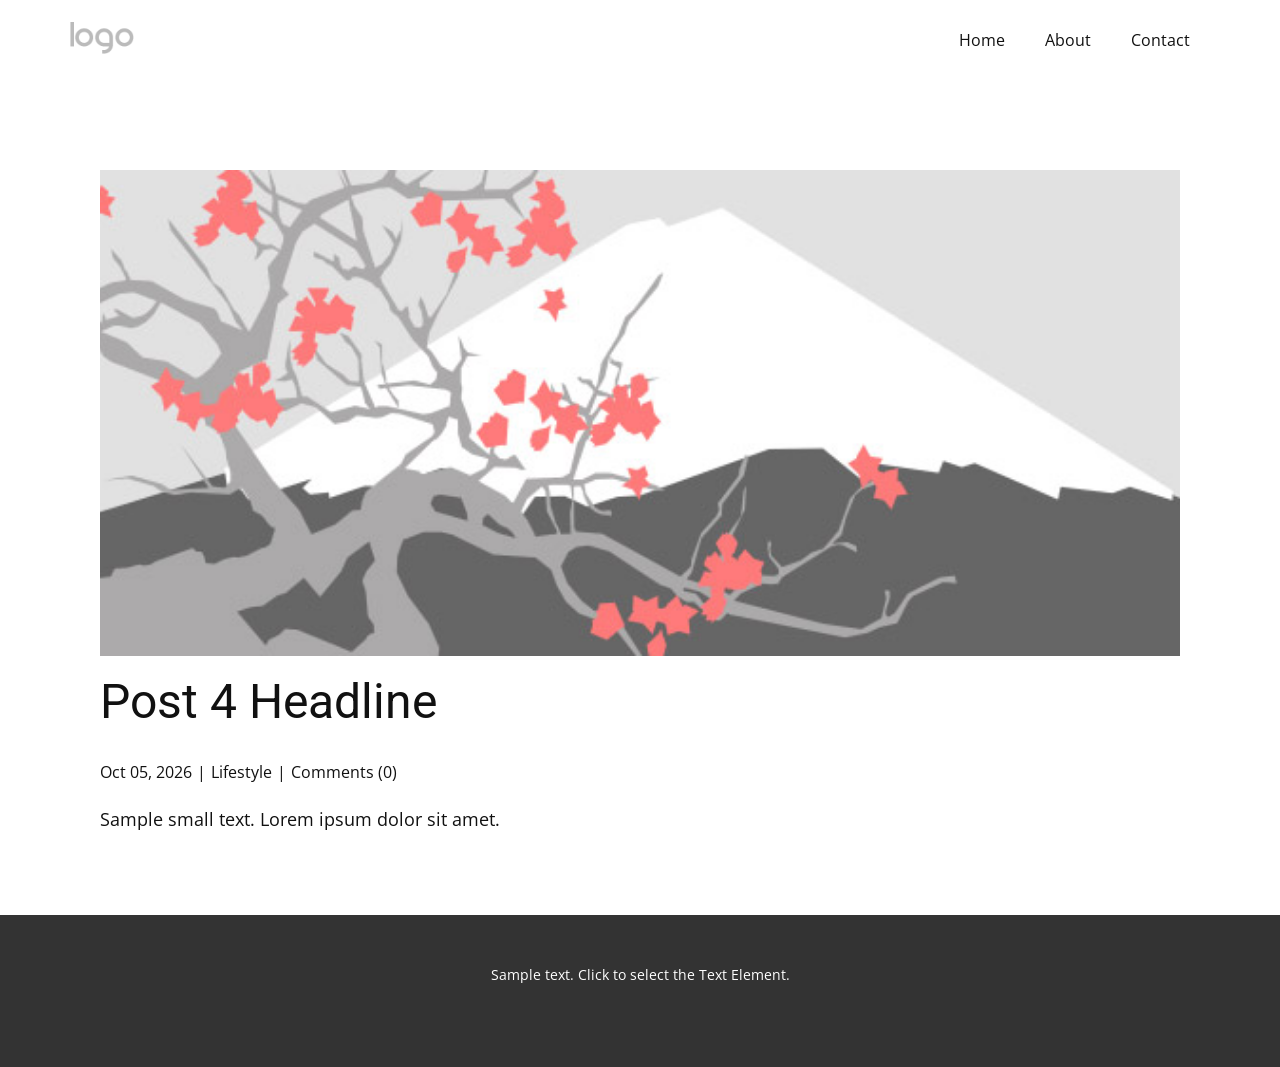
<file: blog/post-3.html>
<!DOCTYPE html>
<html style="font-size: 16px;" lang="en"><head>
    <meta name="viewport" content="width=device-width, initial-scale=1.0">
    <meta charset="utf-8">
    <meta name="keywords" content="Post 1 Headline">
    <meta name="description" content="Sample small text. Lorem ipsum dolor sit amet.">
    <title>Post 4 Headline</title>
    <link rel="stylesheet" href="../nicepage.css" media="screen">
<link rel="stylesheet" href="../Post-Template.css" media="screen">
    <script class="u-script" type="text/javascript" src="../jquery.js" defer=""></script>
    <script class="u-script" type="text/javascript" src="../nicepage.js" defer=""></script>
    <meta name="generator" content="Nicepage 8.7.0, nicepage.com">
    
    
    
    <link id="u-page-google-font" rel="stylesheet" href="https://fonts.googleapis.com/css2?display=swap&amp;family=Roboto:ital,wght@0,100;0,200;0,300;0,400;0,500;0,600;0,700;0,800;0,900;1,100;1,200;1,300;1,400;1,500;1,600;1,700;1,800;1,900&amp;family=Open+Sans:ital,wght@0,300;0,400;0,500;0,600;0,700;0,800;1,300;1,400;1,500;1,600;1,700;1,800">
    <script type="application/ld+json">{
		"@context": "http://schema.org",
		"@type": "Organization",
		"name": "",
		"logo": "images/default-logo.png"
}</script>
    <meta name="theme-color" content="#478ac9">
  <meta data-intl-tel-input-cdn-path="intlTelInput/"><meta name="twitter:description" content="Sample small text. Lorem ipsum dolor sit amet."><meta property="og:type" content="article"><meta property="og:title" content="Post 4 Headline"><meta property="og:description" content="Sample small text. Lorem ipsum dolor sit amet."><meta property="og:image" content="../images/0fd3416c.jpeg"></head>
  <body data-path-to-root="./" data-include-products="false" class="u-body u-xl-mode" data-lang="en"><header class="u-clearfix u-header u-header" id="header"><div class="u-clearfix u-sheet u-valign-middle u-sheet-1">
        <a href="#" class="u-image u-logo u-image-1">
          <img src="../images/default-logo.png" class="u-logo-image u-logo-image-1">
        </a>
        <nav class="u-menu u-menu-one-level u-offcanvas u-menu-1" role="navigation" aria-label="Menu navigation">
          <div class="menu-collapse" style="font-size: 1rem; letter-spacing: 0px;">
            <a class="u-button-style u-custom-left-right-menu-spacing u-custom-padding-bottom u-custom-top-bottom-menu-spacing u-hamburger-link u-nav-link u-text-active-palette-1-base u-text-hover-palette-2-base" href="#" tabindex="-1" aria-label="Open menu" aria-controls="4207">
              <svg class="u-svg-link" viewBox="0 0 24 24"><use xlink:href="#menu-hamburger"></use></svg>
              <svg class="u-svg-content" version="1.1" id="menu-hamburger" viewBox="0 0 16 16" x="0px" y="0px" xmlns:xlink="http://www.w3.org/1999/xlink" xmlns="http://www.w3.org/2000/svg"><g><rect y="1" width="16" height="2"></rect><rect y="7" width="16" height="2"></rect><rect y="13" width="16" height="2"></rect>
</g></svg>
            </a>
          </div>
          <div class="u-nav-container">
            <ul class="u-nav u-unstyled u-nav-1" role="menubar"><li class="u-nav-item" role="none"><a class="u-button-style u-nav-link u-text-active-palette-1-base u-text-hover-palette-2-base u-nav-link-2" href="../" role="menuitem">Home</a>
</li><li class="u-nav-item" role="none"><a class="u-button-style u-nav-link u-text-active-palette-1-base u-text-hover-palette-2-base u-nav-link-2" href="../About.html" role="menuitem">About</a>
</li><li class="u-nav-item" role="none"><a class="u-button-style u-nav-link u-text-active-palette-1-base u-text-hover-palette-2-base u-nav-link-2" href="../Contact.html" role="menuitem">Contact</a>
</li></ul>
          </div>
          <div class="u-nav-container-collapse" id="4207" role="region" aria-label="Menu panel">
            <div class="u-black u-container-style u-inner-container-layout u-opacity u-opacity-95 u-sidenav">
              <div class="u-inner-container-layout u-sidenav-overflow">
                <div class="u-menu-close" tabindex="-1" aria-label="Close menu"></div>
                <ul class="u-align-center u-nav u-popupmenu-items u-unstyled u-nav-2"><li class="u-nav-item"><a class="u-button-style u-nav-link" href="../">Home</a>
</li><li class="u-nav-item"><a class="u-button-style u-nav-link" href="../About.html">About</a>
</li><li class="u-nav-item"><a class="u-button-style u-nav-link" href="../Contact.html">Contact</a>
</li></ul>
              </div>
            </div>
            <div class="u-black u-menu-overlay u-opacity u-opacity-70"></div>
          </div>
        </nav>
      </div></header>
    <section class="u-align-center u-clearfix u-section-1" id="block-2">
      <div class="u-clearfix u-sheet u-valign-middle-md u-valign-middle-sm u-valign-middle-xs u-sheet-1"><!--post_details--><!--post_details_options_json--><!--{"source":""}--><!--/post_details_options_json--><!--blog_post-->
        <div class="u-container-style u-expanded-width u-post-details u-post-details-1">
          <div class="u-container-layout u-valign-middle u-container-layout-1"><!--blog_post_image-->
            <img alt="" class="u-blog-control u-expanded-width u-image u-image-default u-image-1" src="../images/0fd3416c.jpeg"><!--/blog_post_image--><!--blog_post_header-->
            <h2 class="u-blog-control u-text u-text-1">Post 4 Headline</h2><!--/blog_post_header--><!--blog_post_metadata-->
            <div class="u-blog-control u-metadata u-metadata-1"><!--blog_post_metadata_date--><span class="u-meta-date u-meta-icon">Oct 05, 2026</span><!--/blog_post_metadata_date--><!--blog_post_metadata_category--><span class="u-meta-category u-meta-icon"><a href="/blog/blog.html#/blog-1///3">Lifestyle</a></span><!--/blog_post_metadata_category--><!--blog_post_metadata_comments--><span class="u-meta-comments u-meta-icon"><!--blog_post_metadata_comments_content-->Comments (0)<!--/blog_post_metadata_comments_content--></span><!--/blog_post_metadata_comments-->
            </div><!--/blog_post_metadata--><!--blog_post_content-->
            <div class="u-align-justify u-blog-control u-post-content u-text u-text-2 fr-view">
  <p>Sample small text. Lorem ipsum dolor sit amet.</p>
  </div><!--/blog_post_content-->
          </div>
        </div><!--/blog_post--><!--/post_details-->
      </div>
    </section>
    
    
    
    <footer class="u-align-center u-clearfix u-container-align-center u-footer u-grey-80 u-footer" id="footer"><div class="u-clearfix u-sheet u-sheet-1">
        <p class="u-small-text u-text u-text-variant u-text-1">Sample text. Click to select the Text Element.</p>
      </div></footer>
    <section class="u-backlink u-clearfix u-grey-80"></section>
  
</body></html>
</file>
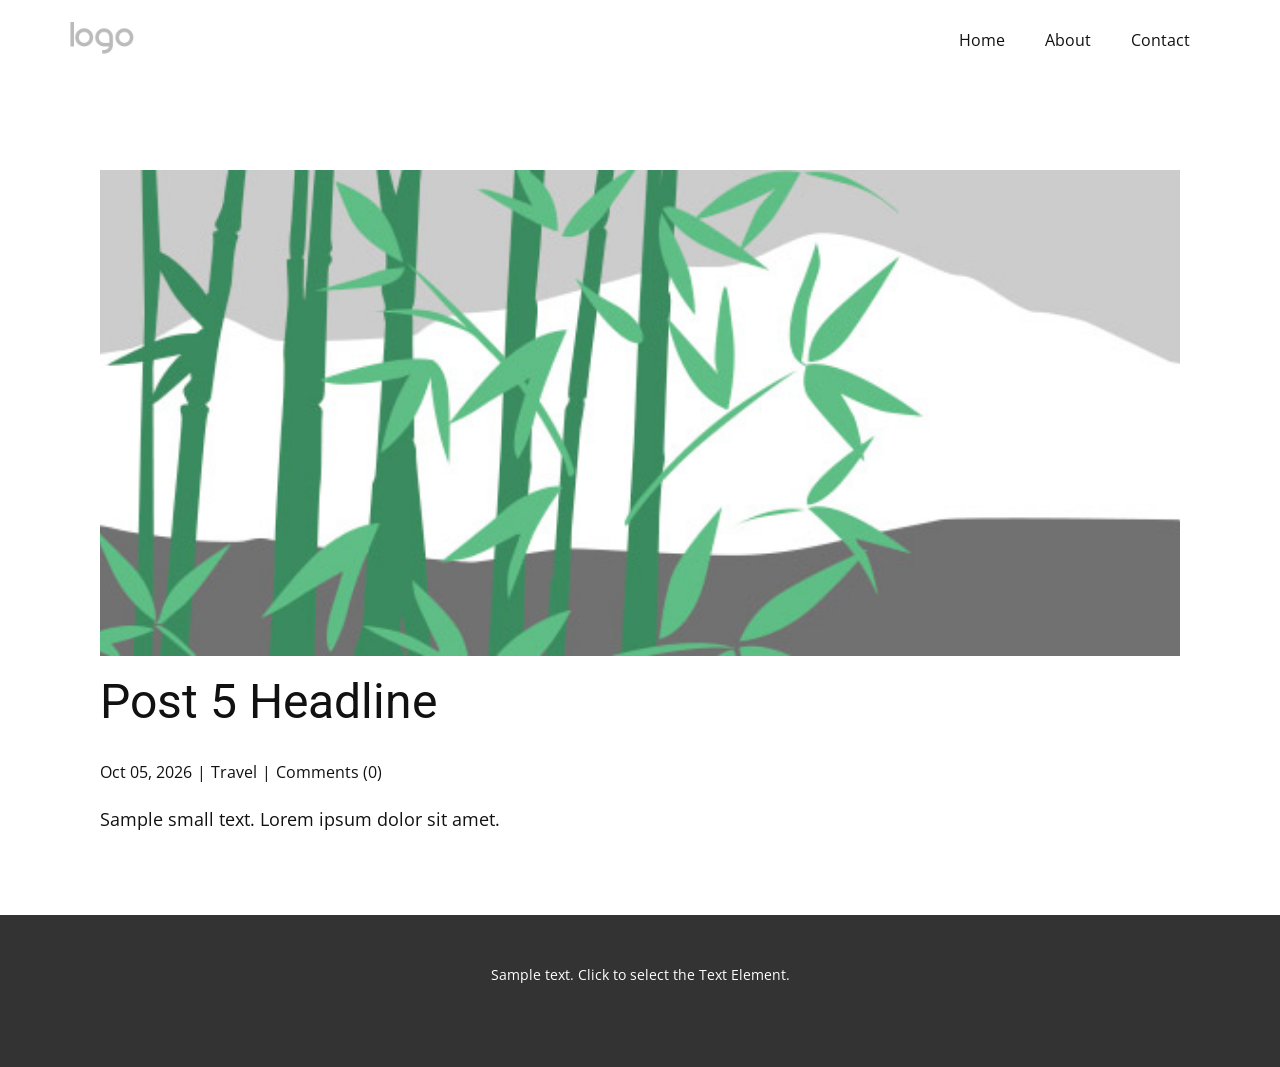
<file: blog/post-4.html>
<!DOCTYPE html>
<html style="font-size: 16px;" lang="en"><head>
    <meta name="viewport" content="width=device-width, initial-scale=1.0">
    <meta charset="utf-8">
    <meta name="keywords" content="Post 1 Headline">
    <meta name="description" content="Sample small text. Lorem ipsum dolor sit amet.">
    <title>Post 5 Headline</title>
    <link rel="stylesheet" href="../nicepage.css" media="screen">
<link rel="stylesheet" href="../Post-Template.css" media="screen">
    <script class="u-script" type="text/javascript" src="../jquery.js" defer=""></script>
    <script class="u-script" type="text/javascript" src="../nicepage.js" defer=""></script>
    <meta name="generator" content="Nicepage 8.7.0, nicepage.com">
    
    
    
    <link id="u-page-google-font" rel="stylesheet" href="https://fonts.googleapis.com/css2?display=swap&amp;family=Roboto:ital,wght@0,100;0,200;0,300;0,400;0,500;0,600;0,700;0,800;0,900;1,100;1,200;1,300;1,400;1,500;1,600;1,700;1,800;1,900&amp;family=Open+Sans:ital,wght@0,300;0,400;0,500;0,600;0,700;0,800;1,300;1,400;1,500;1,600;1,700;1,800">
    <script type="application/ld+json">{
		"@context": "http://schema.org",
		"@type": "Organization",
		"name": "",
		"logo": "images/default-logo.png"
}</script>
    <meta name="theme-color" content="#478ac9">
  <meta data-intl-tel-input-cdn-path="intlTelInput/"><meta name="twitter:description" content="Sample small text. Lorem ipsum dolor sit amet."><meta property="og:type" content="article"><meta property="og:title" content="Post 5 Headline"><meta property="og:description" content="Sample small text. Lorem ipsum dolor sit amet."><meta property="og:image" content="../images/68f64b9d.jpeg"></head>
  <body data-path-to-root="./" data-include-products="false" class="u-body u-xl-mode" data-lang="en"><header class="u-clearfix u-header u-header" id="header"><div class="u-clearfix u-sheet u-valign-middle u-sheet-1">
        <a href="#" class="u-image u-logo u-image-1">
          <img src="../images/default-logo.png" class="u-logo-image u-logo-image-1">
        </a>
        <nav class="u-menu u-menu-one-level u-offcanvas u-menu-1" role="navigation" aria-label="Menu navigation">
          <div class="menu-collapse" style="font-size: 1rem; letter-spacing: 0px;">
            <a class="u-button-style u-custom-left-right-menu-spacing u-custom-padding-bottom u-custom-top-bottom-menu-spacing u-hamburger-link u-nav-link u-text-active-palette-1-base u-text-hover-palette-2-base" href="#" tabindex="-1" aria-label="Open menu" aria-controls="4207">
              <svg class="u-svg-link" viewBox="0 0 24 24"><use xlink:href="#menu-hamburger"></use></svg>
              <svg class="u-svg-content" version="1.1" id="menu-hamburger" viewBox="0 0 16 16" x="0px" y="0px" xmlns:xlink="http://www.w3.org/1999/xlink" xmlns="http://www.w3.org/2000/svg"><g><rect y="1" width="16" height="2"></rect><rect y="7" width="16" height="2"></rect><rect y="13" width="16" height="2"></rect>
</g></svg>
            </a>
          </div>
          <div class="u-nav-container">
            <ul class="u-nav u-unstyled u-nav-1" role="menubar"><li class="u-nav-item" role="none"><a class="u-button-style u-nav-link u-text-active-palette-1-base u-text-hover-palette-2-base u-nav-link-2" href="../" role="menuitem">Home</a>
</li><li class="u-nav-item" role="none"><a class="u-button-style u-nav-link u-text-active-palette-1-base u-text-hover-palette-2-base u-nav-link-2" href="../About.html" role="menuitem">About</a>
</li><li class="u-nav-item" role="none"><a class="u-button-style u-nav-link u-text-active-palette-1-base u-text-hover-palette-2-base u-nav-link-2" href="../Contact.html" role="menuitem">Contact</a>
</li></ul>
          </div>
          <div class="u-nav-container-collapse" id="4207" role="region" aria-label="Menu panel">
            <div class="u-black u-container-style u-inner-container-layout u-opacity u-opacity-95 u-sidenav">
              <div class="u-inner-container-layout u-sidenav-overflow">
                <div class="u-menu-close" tabindex="-1" aria-label="Close menu"></div>
                <ul class="u-align-center u-nav u-popupmenu-items u-unstyled u-nav-2"><li class="u-nav-item"><a class="u-button-style u-nav-link" href="../">Home</a>
</li><li class="u-nav-item"><a class="u-button-style u-nav-link" href="../About.html">About</a>
</li><li class="u-nav-item"><a class="u-button-style u-nav-link" href="../Contact.html">Contact</a>
</li></ul>
              </div>
            </div>
            <div class="u-black u-menu-overlay u-opacity u-opacity-70"></div>
          </div>
        </nav>
      </div></header>
    <section class="u-align-center u-clearfix u-section-1" id="block-2">
      <div class="u-clearfix u-sheet u-valign-middle-md u-valign-middle-sm u-valign-middle-xs u-sheet-1"><!--post_details--><!--post_details_options_json--><!--{"source":""}--><!--/post_details_options_json--><!--blog_post-->
        <div class="u-container-style u-expanded-width u-post-details u-post-details-1">
          <div class="u-container-layout u-valign-middle u-container-layout-1"><!--blog_post_image-->
            <img alt="" class="u-blog-control u-expanded-width u-image u-image-default u-image-1" src="../images/68f64b9d.jpeg"><!--/blog_post_image--><!--blog_post_header-->
            <h2 class="u-blog-control u-text u-text-1">Post 5 Headline</h2><!--/blog_post_header--><!--blog_post_metadata-->
            <div class="u-blog-control u-metadata u-metadata-1"><!--blog_post_metadata_date--><span class="u-meta-date u-meta-icon">Oct 05, 2026</span><!--/blog_post_metadata_date--><!--blog_post_metadata_category--><span class="u-meta-category u-meta-icon"><a href="/blog/blog.html#/blog-1///2">Travel</a></span><!--/blog_post_metadata_category--><!--blog_post_metadata_comments--><span class="u-meta-comments u-meta-icon"><!--blog_post_metadata_comments_content-->Comments (0)<!--/blog_post_metadata_comments_content--></span><!--/blog_post_metadata_comments-->
            </div><!--/blog_post_metadata--><!--blog_post_content-->
            <div class="u-align-justify u-blog-control u-post-content u-text u-text-2 fr-view">
  <p>Sample small text. Lorem ipsum dolor sit amet.</p>
  </div><!--/blog_post_content-->
          </div>
        </div><!--/blog_post--><!--/post_details-->
      </div>
    </section>
    
    
    
    <footer class="u-align-center u-clearfix u-container-align-center u-footer u-grey-80 u-footer" id="footer"><div class="u-clearfix u-sheet u-sheet-1">
        <p class="u-small-text u-text u-text-variant u-text-1">Sample text. Click to select the Text Element.</p>
      </div></footer>
    <section class="u-backlink u-clearfix u-grey-80"></section>
  
</body></html>
</file>
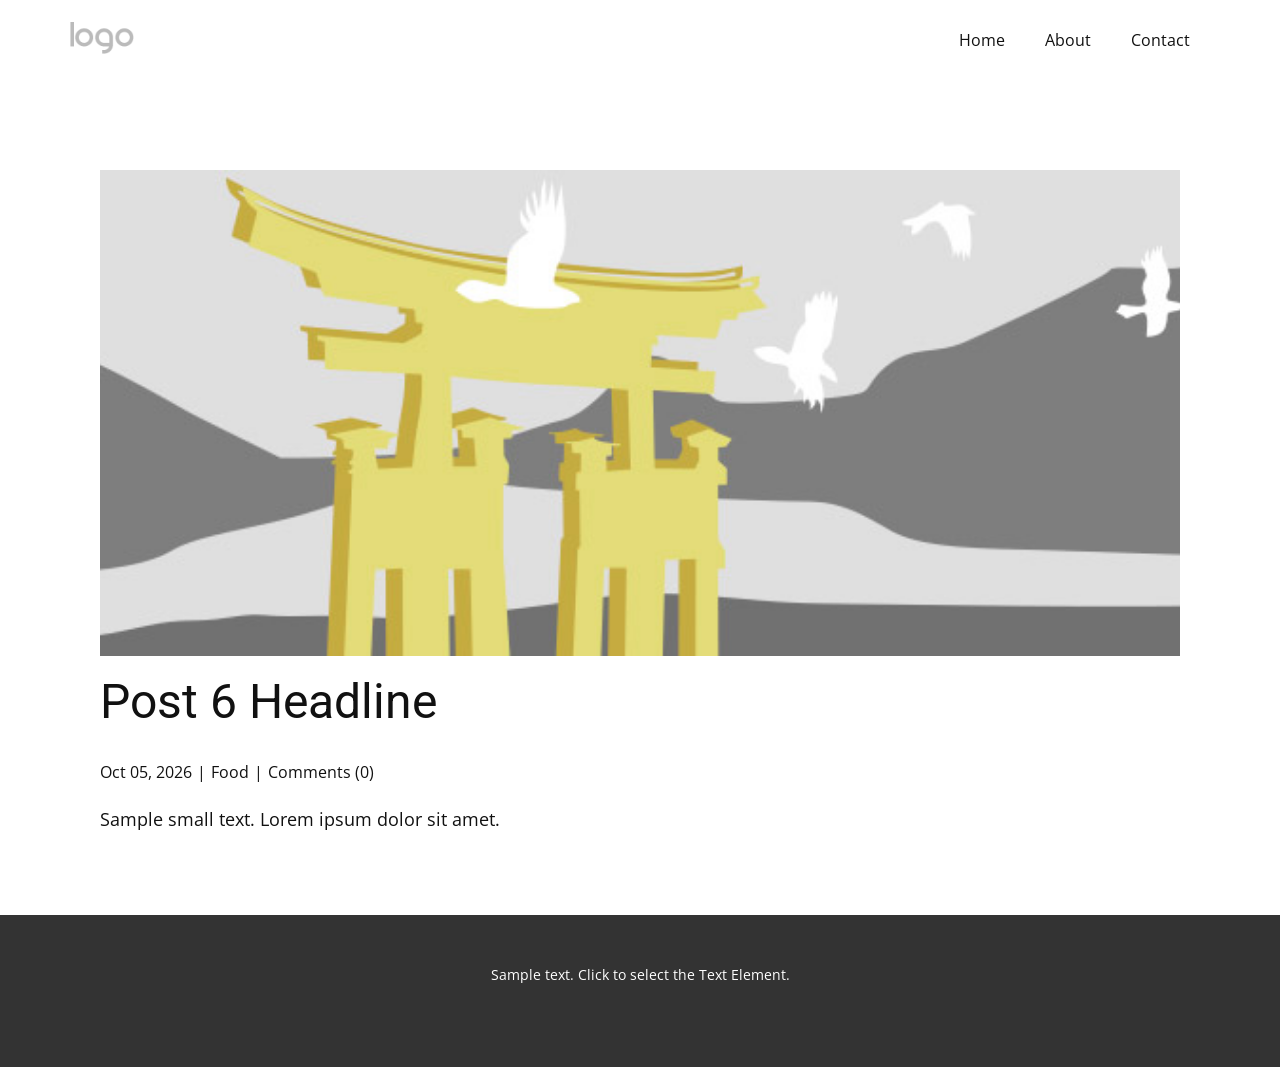
<file: blog/post-5.html>
<!DOCTYPE html>
<html style="font-size: 16px;" lang="en"><head>
    <meta name="viewport" content="width=device-width, initial-scale=1.0">
    <meta charset="utf-8">
    <meta name="keywords" content="Post 1 Headline">
    <meta name="description" content="Sample small text. Lorem ipsum dolor sit amet.">
    <title>Post 6 Headline</title>
    <link rel="stylesheet" href="../nicepage.css" media="screen">
<link rel="stylesheet" href="../Post-Template.css" media="screen">
    <script class="u-script" type="text/javascript" src="../jquery.js" defer=""></script>
    <script class="u-script" type="text/javascript" src="../nicepage.js" defer=""></script>
    <meta name="generator" content="Nicepage 8.7.0, nicepage.com">
    
    
    
    <link id="u-page-google-font" rel="stylesheet" href="https://fonts.googleapis.com/css2?display=swap&amp;family=Roboto:ital,wght@0,100;0,200;0,300;0,400;0,500;0,600;0,700;0,800;0,900;1,100;1,200;1,300;1,400;1,500;1,600;1,700;1,800;1,900&amp;family=Open+Sans:ital,wght@0,300;0,400;0,500;0,600;0,700;0,800;1,300;1,400;1,500;1,600;1,700;1,800">
    <script type="application/ld+json">{
		"@context": "http://schema.org",
		"@type": "Organization",
		"name": "",
		"logo": "images/default-logo.png"
}</script>
    <meta name="theme-color" content="#478ac9">
  <meta data-intl-tel-input-cdn-path="intlTelInput/"><meta name="twitter:description" content="Sample small text. Lorem ipsum dolor sit amet."><meta property="og:type" content="article"><meta property="og:title" content="Post 6 Headline"><meta property="og:description" content="Sample small text. Lorem ipsum dolor sit amet."><meta property="og:image" content="../images/8ad73f3c.jpeg"></head>
  <body data-path-to-root="./" data-include-products="false" class="u-body u-xl-mode" data-lang="en"><header class="u-clearfix u-header u-header" id="header"><div class="u-clearfix u-sheet u-valign-middle u-sheet-1">
        <a href="#" class="u-image u-logo u-image-1">
          <img src="../images/default-logo.png" class="u-logo-image u-logo-image-1">
        </a>
        <nav class="u-menu u-menu-one-level u-offcanvas u-menu-1" role="navigation" aria-label="Menu navigation">
          <div class="menu-collapse" style="font-size: 1rem; letter-spacing: 0px;">
            <a class="u-button-style u-custom-left-right-menu-spacing u-custom-padding-bottom u-custom-top-bottom-menu-spacing u-hamburger-link u-nav-link u-text-active-palette-1-base u-text-hover-palette-2-base" href="#" tabindex="-1" aria-label="Open menu" aria-controls="4207">
              <svg class="u-svg-link" viewBox="0 0 24 24"><use xlink:href="#menu-hamburger"></use></svg>
              <svg class="u-svg-content" version="1.1" id="menu-hamburger" viewBox="0 0 16 16" x="0px" y="0px" xmlns:xlink="http://www.w3.org/1999/xlink" xmlns="http://www.w3.org/2000/svg"><g><rect y="1" width="16" height="2"></rect><rect y="7" width="16" height="2"></rect><rect y="13" width="16" height="2"></rect>
</g></svg>
            </a>
          </div>
          <div class="u-nav-container">
            <ul class="u-nav u-unstyled u-nav-1" role="menubar"><li class="u-nav-item" role="none"><a class="u-button-style u-nav-link u-text-active-palette-1-base u-text-hover-palette-2-base u-nav-link-2" href="../" role="menuitem">Home</a>
</li><li class="u-nav-item" role="none"><a class="u-button-style u-nav-link u-text-active-palette-1-base u-text-hover-palette-2-base u-nav-link-2" href="../About.html" role="menuitem">About</a>
</li><li class="u-nav-item" role="none"><a class="u-button-style u-nav-link u-text-active-palette-1-base u-text-hover-palette-2-base u-nav-link-2" href="../Contact.html" role="menuitem">Contact</a>
</li></ul>
          </div>
          <div class="u-nav-container-collapse" id="4207" role="region" aria-label="Menu panel">
            <div class="u-black u-container-style u-inner-container-layout u-opacity u-opacity-95 u-sidenav">
              <div class="u-inner-container-layout u-sidenav-overflow">
                <div class="u-menu-close" tabindex="-1" aria-label="Close menu"></div>
                <ul class="u-align-center u-nav u-popupmenu-items u-unstyled u-nav-2"><li class="u-nav-item"><a class="u-button-style u-nav-link" href="../">Home</a>
</li><li class="u-nav-item"><a class="u-button-style u-nav-link" href="../About.html">About</a>
</li><li class="u-nav-item"><a class="u-button-style u-nav-link" href="../Contact.html">Contact</a>
</li></ul>
              </div>
            </div>
            <div class="u-black u-menu-overlay u-opacity u-opacity-70"></div>
          </div>
        </nav>
      </div></header>
    <section class="u-align-center u-clearfix u-section-1" id="block-2">
      <div class="u-clearfix u-sheet u-valign-middle-md u-valign-middle-sm u-valign-middle-xs u-sheet-1"><!--post_details--><!--post_details_options_json--><!--{"source":""}--><!--/post_details_options_json--><!--blog_post-->
        <div class="u-container-style u-expanded-width u-post-details u-post-details-1">
          <div class="u-container-layout u-valign-middle u-container-layout-1"><!--blog_post_image-->
            <img alt="" class="u-blog-control u-expanded-width u-image u-image-default u-image-1" src="../images/8ad73f3c.jpeg"><!--/blog_post_image--><!--blog_post_header-->
            <h2 class="u-blog-control u-text u-text-1">Post 6 Headline</h2><!--/blog_post_header--><!--blog_post_metadata-->
            <div class="u-blog-control u-metadata u-metadata-1"><!--blog_post_metadata_date--><span class="u-meta-date u-meta-icon">Oct 05, 2026</span><!--/blog_post_metadata_date--><!--blog_post_metadata_category--><span class="u-meta-category u-meta-icon"><a href="/blog/blog.html#/blog-1///1">Food</a></span><!--/blog_post_metadata_category--><!--blog_post_metadata_comments--><span class="u-meta-comments u-meta-icon"><!--blog_post_metadata_comments_content-->Comments (0)<!--/blog_post_metadata_comments_content--></span><!--/blog_post_metadata_comments-->
            </div><!--/blog_post_metadata--><!--blog_post_content-->
            <div class="u-align-justify u-blog-control u-post-content u-text u-text-2 fr-view">
  <p>Sample small text. Lorem ipsum dolor sit amet.</p>
  </div><!--/blog_post_content-->
          </div>
        </div><!--/blog_post--><!--/post_details-->
      </div>
    </section>
    
    
    
    <footer class="u-align-center u-clearfix u-container-align-center u-footer u-grey-80 u-footer" id="footer"><div class="u-clearfix u-sheet u-sheet-1">
        <p class="u-small-text u-text u-text-variant u-text-1">Sample text. Click to select the Text Element.</p>
      </div></footer>
    <section class="u-backlink u-clearfix u-grey-80"></section>
  
</body></html>
</file>
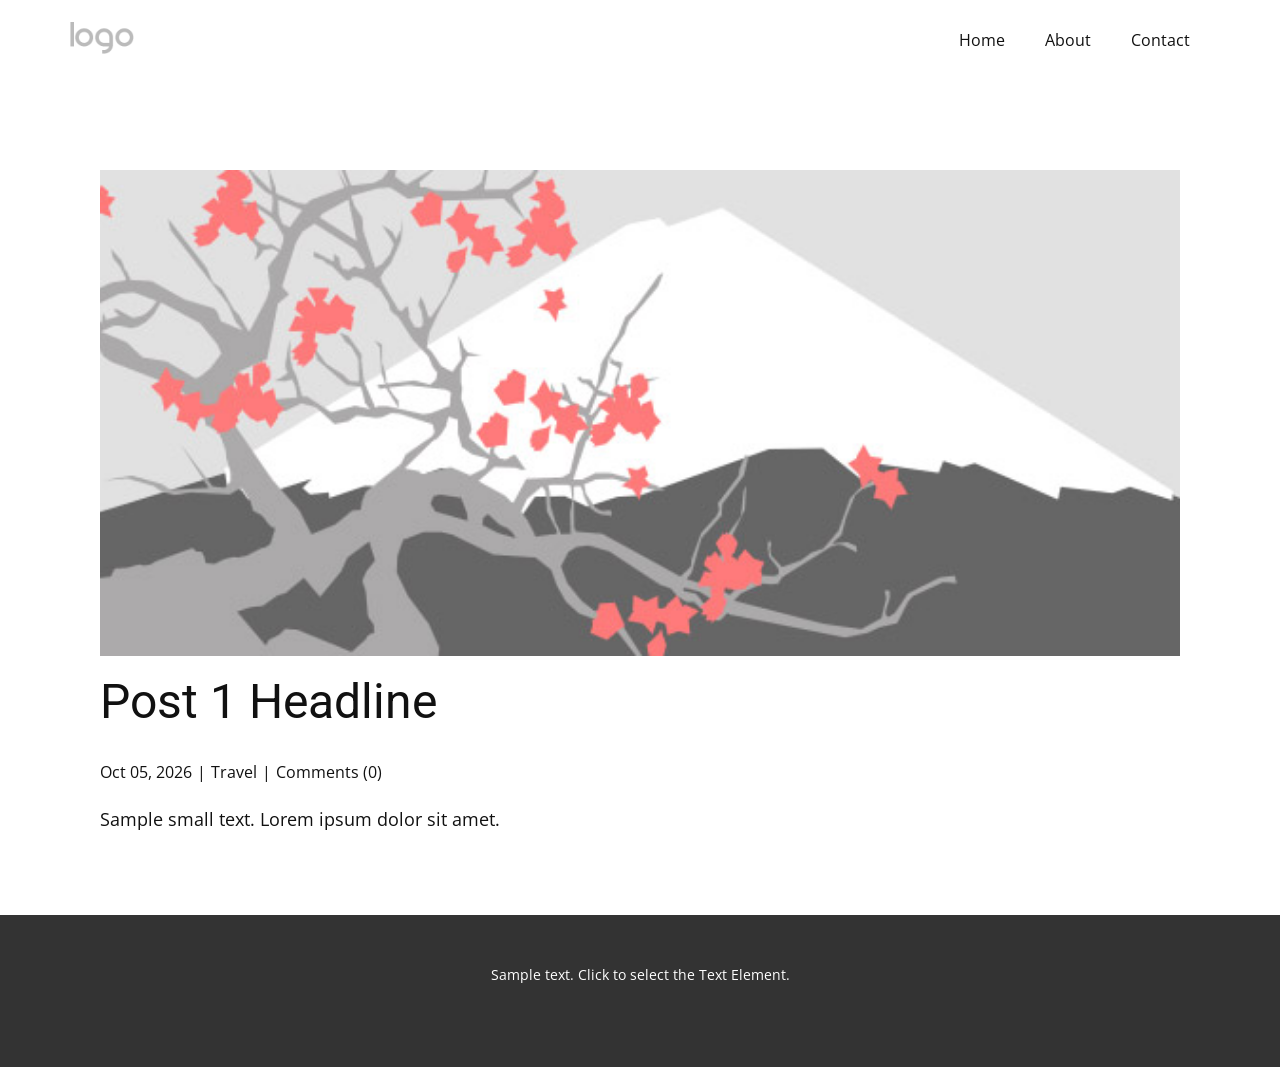
<file: blog/post.html>
<!DOCTYPE html>
<html style="font-size: 16px;" lang="en"><head>
    <meta name="viewport" content="width=device-width, initial-scale=1.0">
    <meta charset="utf-8">
    <meta name="keywords" content="Post 1 Headline">
    <meta name="description" content="Sample small text. Lorem ipsum dolor sit amet.">
    <title>Post 1 Headline</title>
    <link rel="stylesheet" href="../nicepage.css" media="screen">
<link rel="stylesheet" href="../Post-Template.css" media="screen">
    <script class="u-script" type="text/javascript" src="../jquery.js" defer=""></script>
    <script class="u-script" type="text/javascript" src="../nicepage.js" defer=""></script>
    <meta name="generator" content="Nicepage 8.7.0, nicepage.com">
    
    
    
    <link id="u-page-google-font" rel="stylesheet" href="https://fonts.googleapis.com/css2?display=swap&amp;family=Roboto:ital,wght@0,100;0,200;0,300;0,400;0,500;0,600;0,700;0,800;0,900;1,100;1,200;1,300;1,400;1,500;1,600;1,700;1,800;1,900&amp;family=Open+Sans:ital,wght@0,300;0,400;0,500;0,600;0,700;0,800;1,300;1,400;1,500;1,600;1,700;1,800">
    <script type="application/ld+json">{
		"@context": "http://schema.org",
		"@type": "Organization",
		"name": "",
		"logo": "images/default-logo.png"
}</script>
    <meta name="theme-color" content="#478ac9">
  <meta data-intl-tel-input-cdn-path="intlTelInput/"><meta name="twitter:description" content="Sample small text. Lorem ipsum dolor sit amet."><meta property="og:type" content="article"><meta property="og:title" content="Post 1 Headline"><meta property="og:description" content="Sample small text. Lorem ipsum dolor sit amet."><meta property="og:image" content="../images/0fd3416c.jpeg"></head>
  <body data-path-to-root="./" data-include-products="false" class="u-body u-xl-mode" data-lang="en"><header class="u-clearfix u-header u-header" id="header"><div class="u-clearfix u-sheet u-valign-middle u-sheet-1">
        <a href="#" class="u-image u-logo u-image-1">
          <img src="../images/default-logo.png" class="u-logo-image u-logo-image-1">
        </a>
        <nav class="u-menu u-menu-one-level u-offcanvas u-menu-1" role="navigation" aria-label="Menu navigation">
          <div class="menu-collapse" style="font-size: 1rem; letter-spacing: 0px;">
            <a class="u-button-style u-custom-left-right-menu-spacing u-custom-padding-bottom u-custom-top-bottom-menu-spacing u-hamburger-link u-nav-link u-text-active-palette-1-base u-text-hover-palette-2-base" href="#" tabindex="-1" aria-label="Open menu" aria-controls="4207">
              <svg class="u-svg-link" viewBox="0 0 24 24"><use xlink:href="#menu-hamburger"></use></svg>
              <svg class="u-svg-content" version="1.1" id="menu-hamburger" viewBox="0 0 16 16" x="0px" y="0px" xmlns:xlink="http://www.w3.org/1999/xlink" xmlns="http://www.w3.org/2000/svg"><g><rect y="1" width="16" height="2"></rect><rect y="7" width="16" height="2"></rect><rect y="13" width="16" height="2"></rect>
</g></svg>
            </a>
          </div>
          <div class="u-nav-container">
            <ul class="u-nav u-unstyled u-nav-1" role="menubar"><li class="u-nav-item" role="none"><a class="u-button-style u-nav-link u-text-active-palette-1-base u-text-hover-palette-2-base u-nav-link-2" href="../" role="menuitem">Home</a>
</li><li class="u-nav-item" role="none"><a class="u-button-style u-nav-link u-text-active-palette-1-base u-text-hover-palette-2-base u-nav-link-2" href="../About.html" role="menuitem">About</a>
</li><li class="u-nav-item" role="none"><a class="u-button-style u-nav-link u-text-active-palette-1-base u-text-hover-palette-2-base u-nav-link-2" href="../Contact.html" role="menuitem">Contact</a>
</li></ul>
          </div>
          <div class="u-nav-container-collapse" id="4207" role="region" aria-label="Menu panel">
            <div class="u-black u-container-style u-inner-container-layout u-opacity u-opacity-95 u-sidenav">
              <div class="u-inner-container-layout u-sidenav-overflow">
                <div class="u-menu-close" tabindex="-1" aria-label="Close menu"></div>
                <ul class="u-align-center u-nav u-popupmenu-items u-unstyled u-nav-2"><li class="u-nav-item"><a class="u-button-style u-nav-link" href="../">Home</a>
</li><li class="u-nav-item"><a class="u-button-style u-nav-link" href="../About.html">About</a>
</li><li class="u-nav-item"><a class="u-button-style u-nav-link" href="../Contact.html">Contact</a>
</li></ul>
              </div>
            </div>
            <div class="u-black u-menu-overlay u-opacity u-opacity-70"></div>
          </div>
        </nav>
      </div></header>
    <section class="u-align-center u-clearfix u-section-1" id="block-2">
      <div class="u-clearfix u-sheet u-valign-middle-md u-valign-middle-sm u-valign-middle-xs u-sheet-1"><!--post_details--><!--post_details_options_json--><!--{"source":""}--><!--/post_details_options_json--><!--blog_post-->
        <div class="u-container-style u-expanded-width u-post-details u-post-details-1">
          <div class="u-container-layout u-valign-middle u-container-layout-1"><!--blog_post_image-->
            <img alt="" class="u-blog-control u-expanded-width u-image u-image-default u-image-1" src="../images/0fd3416c.jpeg"><!--/blog_post_image--><!--blog_post_header-->
            <h2 class="u-blog-control u-text u-text-1">Post 1 Headline</h2><!--/blog_post_header--><!--blog_post_metadata-->
            <div class="u-blog-control u-metadata u-metadata-1"><!--blog_post_metadata_date--><span class="u-meta-date u-meta-icon">Oct 05, 2026</span><!--/blog_post_metadata_date--><!--blog_post_metadata_category--><span class="u-meta-category u-meta-icon"><a href="/blog/blog.html#/blog-1///2">Travel</a></span><!--/blog_post_metadata_category--><!--blog_post_metadata_comments--><span class="u-meta-comments u-meta-icon"><!--blog_post_metadata_comments_content-->Comments (0)<!--/blog_post_metadata_comments_content--></span><!--/blog_post_metadata_comments-->
            </div><!--/blog_post_metadata--><!--blog_post_content-->
            <div class="u-align-justify u-blog-control u-post-content u-text u-text-2 fr-view">
  <p>Sample small text. Lorem ipsum dolor sit amet.</p>
  </div><!--/blog_post_content-->
          </div>
        </div><!--/blog_post--><!--/post_details-->
      </div>
    </section>
    
    
    
    <footer class="u-align-center u-clearfix u-container-align-center u-footer u-grey-80 u-footer" id="footer"><div class="u-clearfix u-sheet u-sheet-1">
        <p class="u-small-text u-text u-text-variant u-text-1">Sample text. Click to select the Text Element.</p>
      </div></footer>
    <section class="u-backlink u-clearfix u-grey-80"></section>
  
</body></html>
</file>
